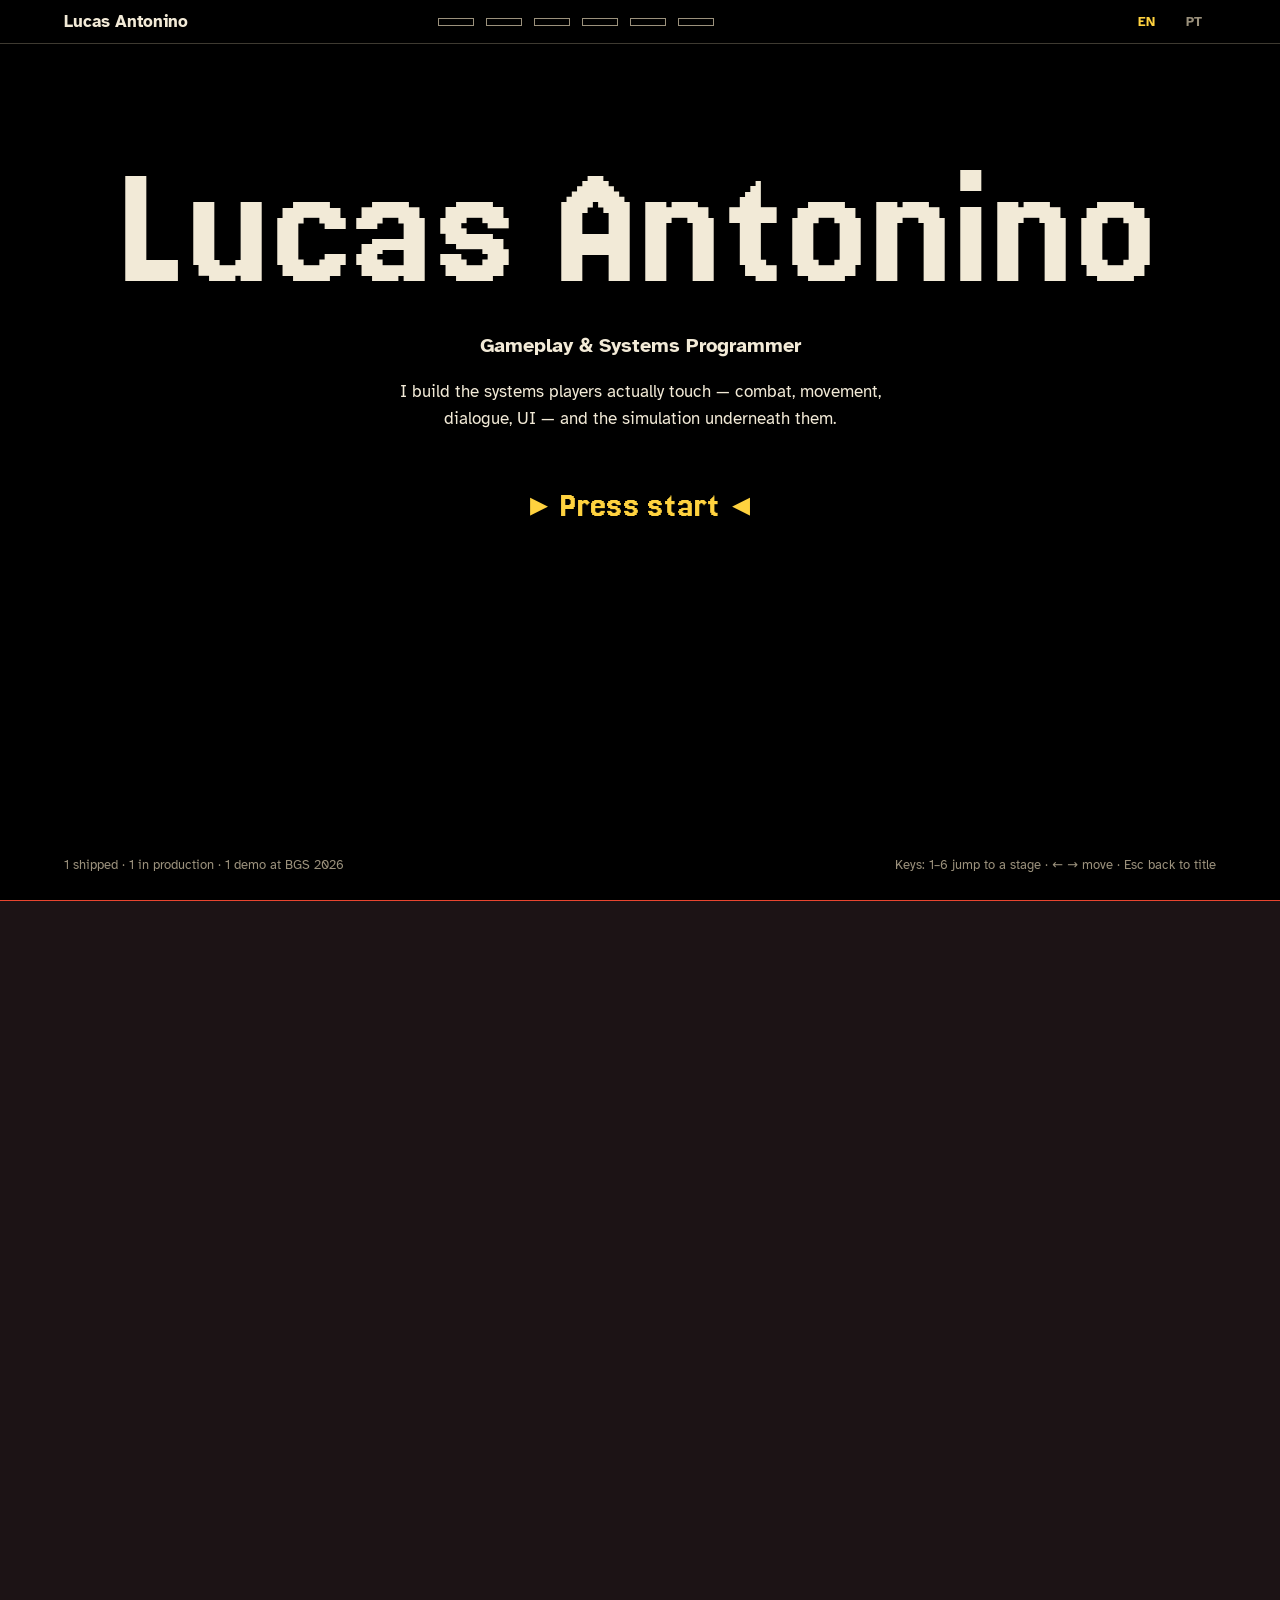
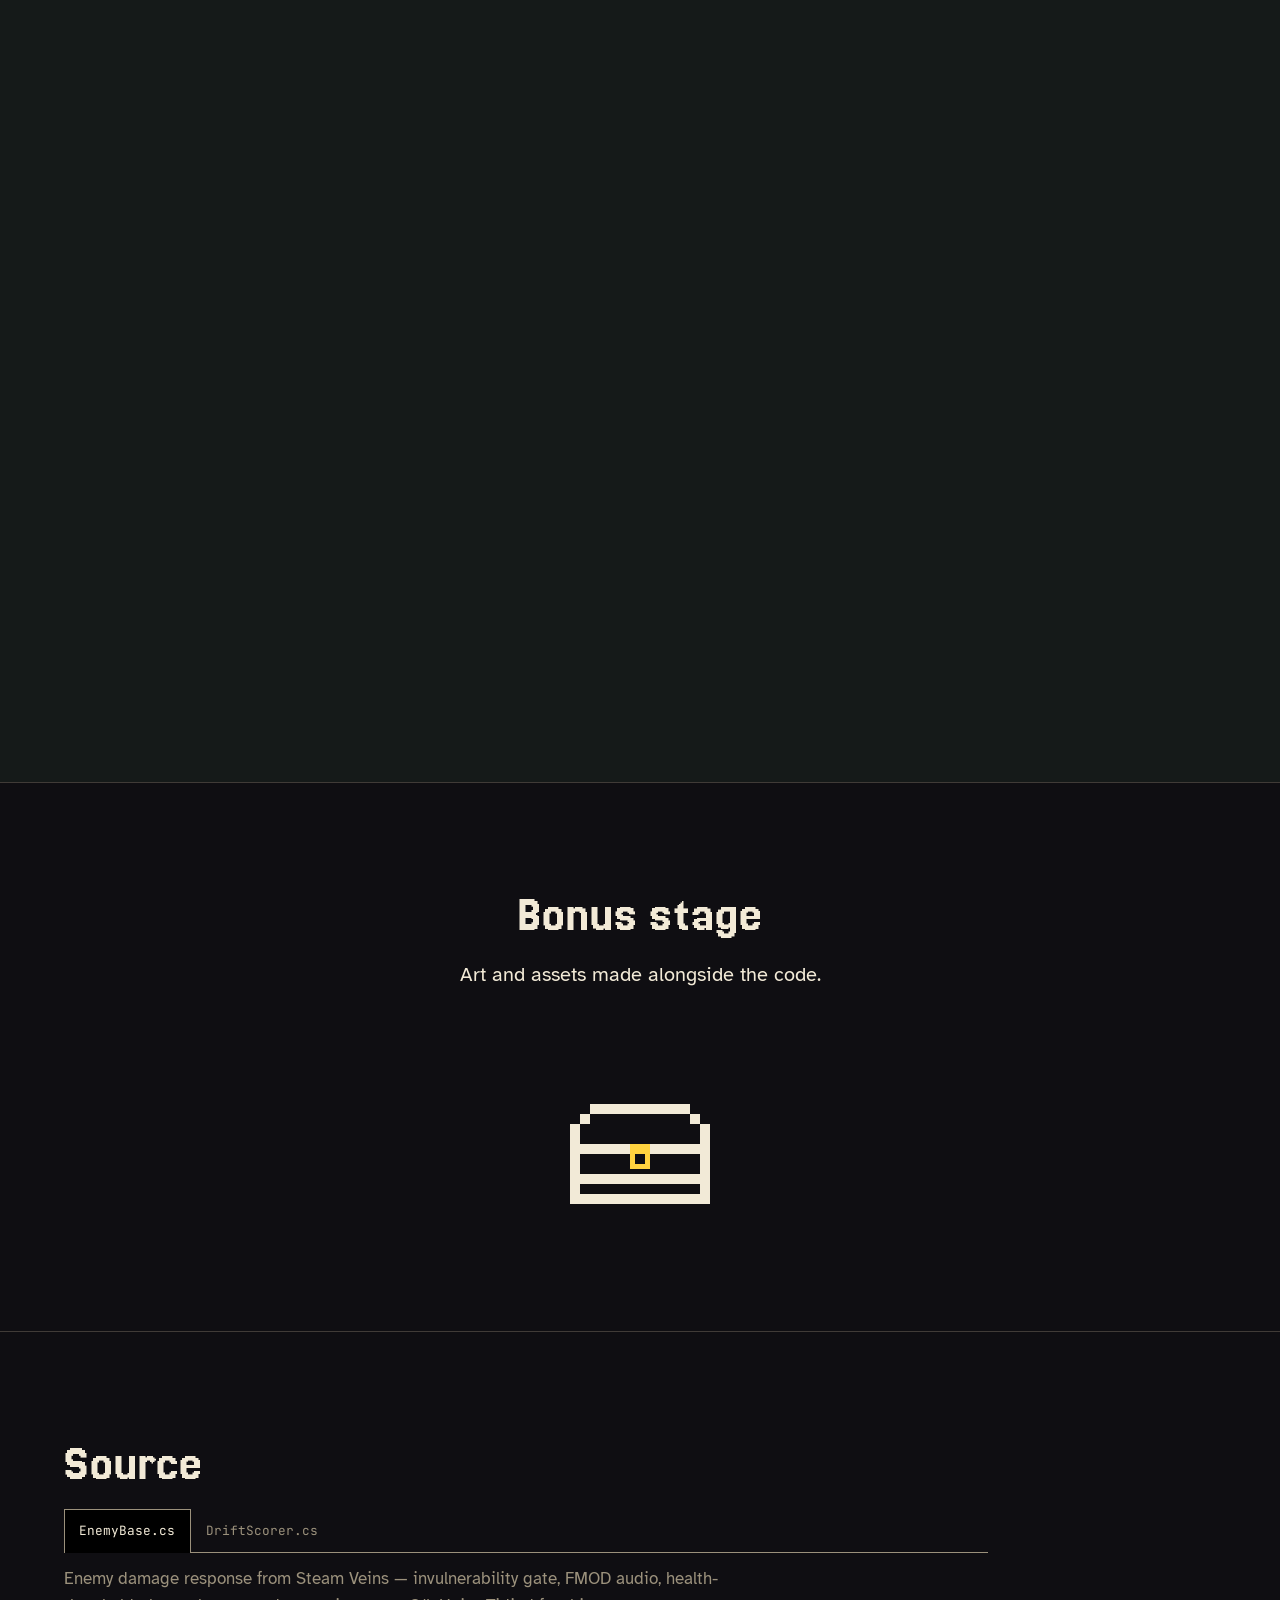
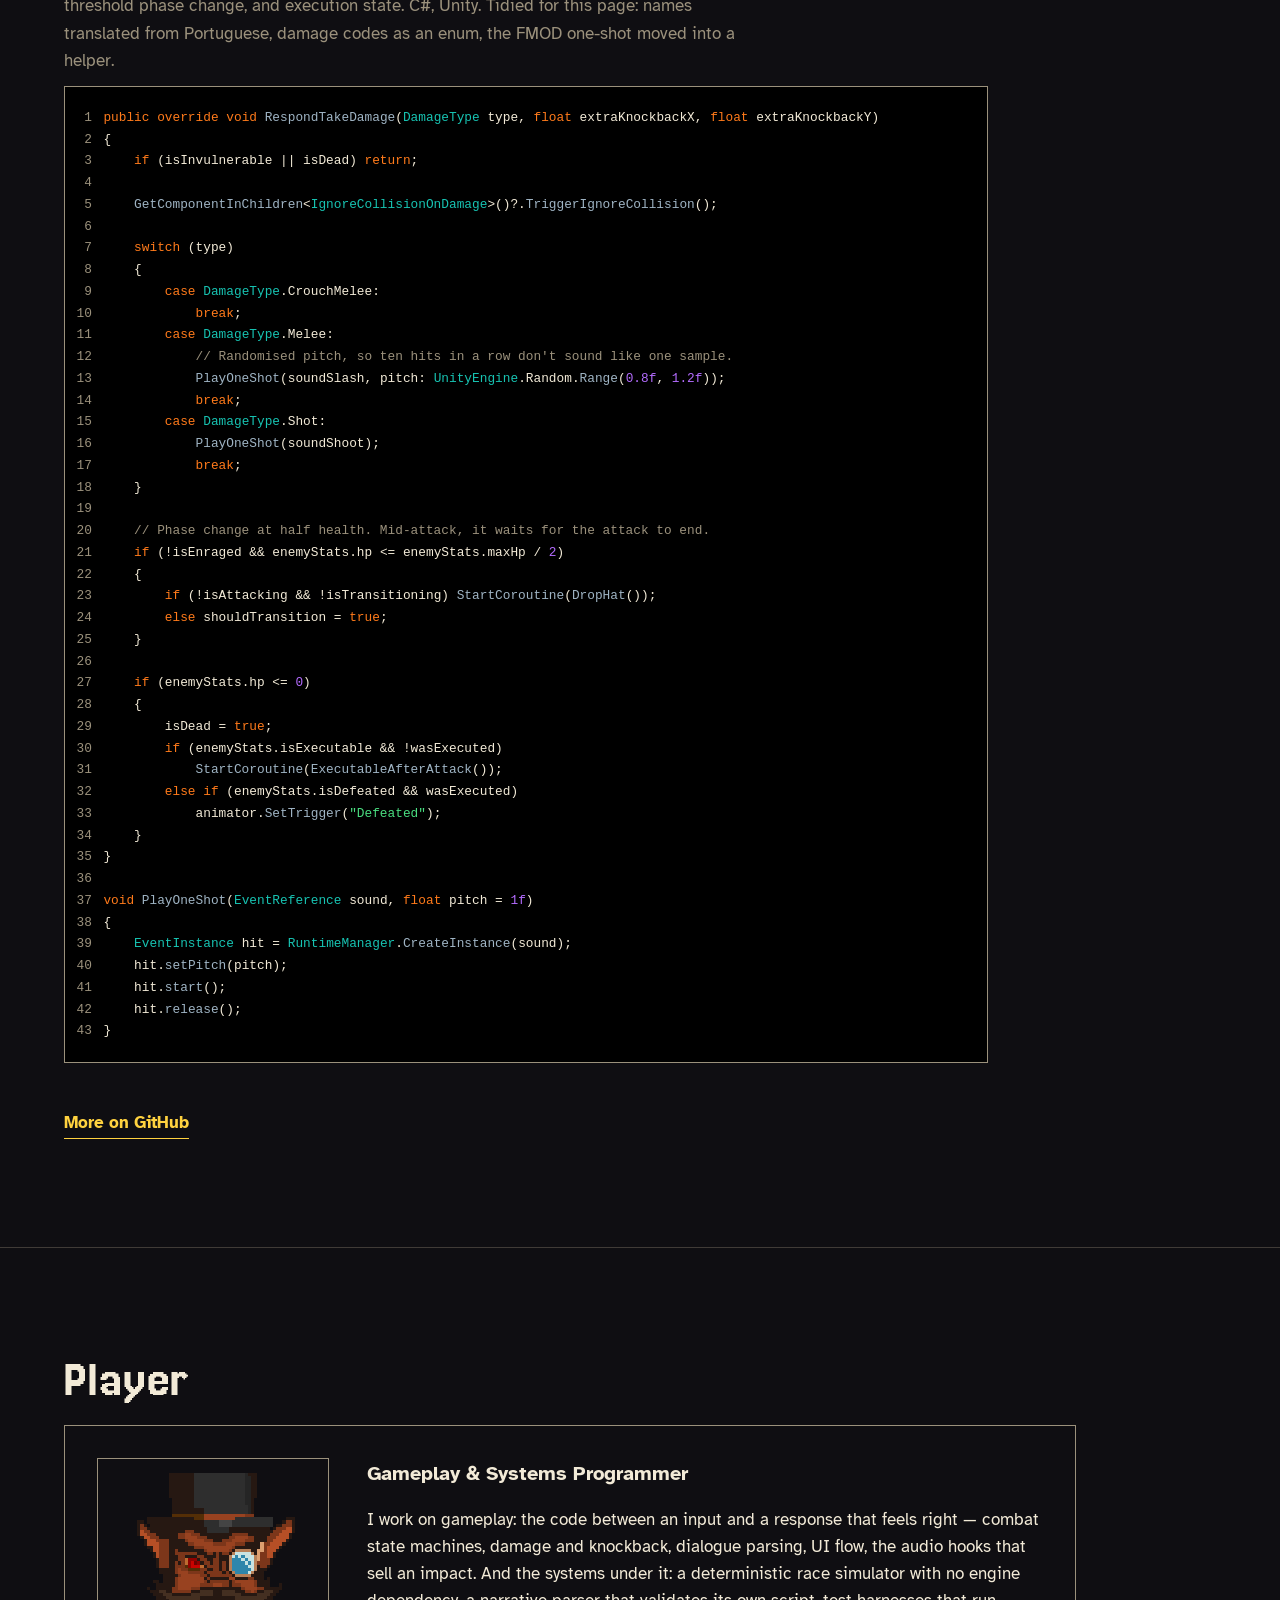
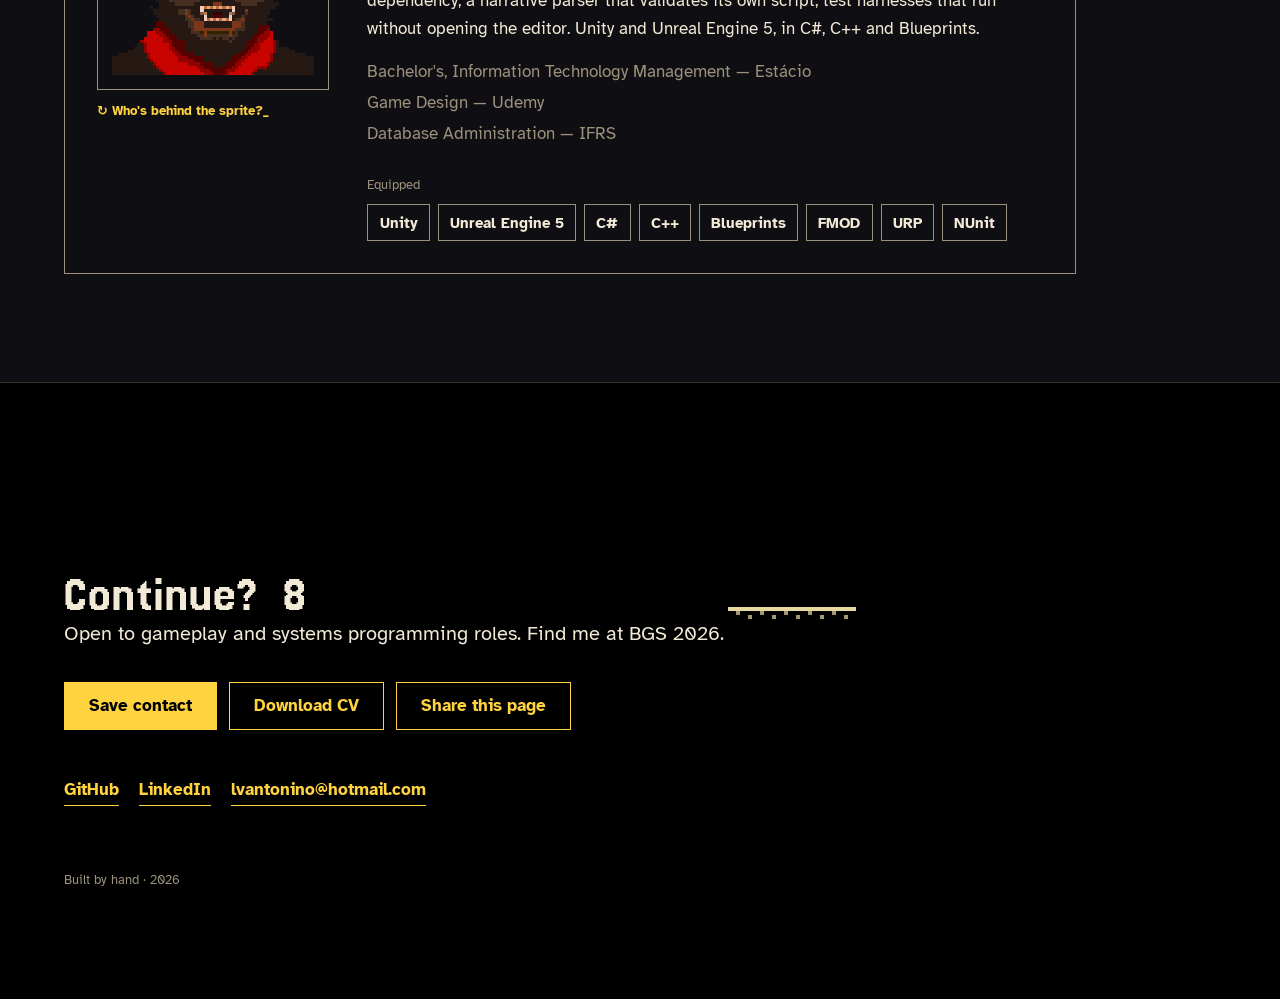
<file: index.html>
<!DOCTYPE html>
<html lang="en">
<head>
<meta charset="UTF-8">
<meta name="viewport" content="width=device-width, initial-scale=1">
<title>Lucas Antonino — Gameplay & Systems Programmer</title>
<meta name="description" content="Gameplay and systems programmer. Unity, Unreal Engine 5, C#, C++. One title shipped on Steam, one in production, and a digital copy I can send you at Brasil Game Show 2026.">
<meta property="og:type" content="website">
<meta property="og:title" content="Lucas Antonino — Gameplay & Systems Programmer">
<meta property="og:description" content="One title shipped on Steam, one in production, and a digital copy I can send you at Brasil Game Show 2026.">
<meta property="og:url" content="https://thequing.github.io/Portif-lio-Lucas-Antonino/">
<meta property="og:image" content="https://thequing.github.io/Portif-lio-Lucas-Antonino/media/og.png">
<meta property="og:image:width" content="1200">
<meta property="og:image:height" content="630">
<meta name="twitter:card" content="summary_large_image">
<meta name="theme-color" content="#000000">

<!-- Marks the document as script-capable before first paint, so the loader — an
     opaque full-screen overlay that only JavaScript can remove — is never shown
     to a visitor who would then be stuck behind it. Inline and synchronous on
     purpose: a deferred or external script would allow a flash of black. -->
<script>document.documentElement.classList.add('js');</script>
<!-- The loader's fail-safe. If anything in boot throws, or boot never finishes,
     the overlay still goes: a script error must cost an animation, never the
     page. The longest legitimate wait in js/main.js is 3.8 s. -->
<script>
  (function () {
    function drop() { var l = document.getElementById('loader'); if (l) l.remove(); }
    window.addEventListener('error', drop);
    window.addEventListener('unhandledrejection', drop);
    setTimeout(drop, 4500);
  })();
</script>

<!-- GoatCounter site code, e.g. https://lucasantonino.goatcounter.com/count.
     Empty means no analytics: js/analytics.js loads nothing and track() is a
     no-op. The booth QR code carries ?utm_source=bgs-qr, which GoatCounter
     reports as the referrer, so scans are counted apart from other visits. -->
<meta name="goatcounter" content="">

<link rel="icon" href="media/favicon.svg" type="image/svg+xml">

<link rel="preload" href="media/font/jersey-20-400.woff2" as="font" type="font/woff2" crossorigin>
<link rel="preload" href="media/font/atkinson-hyperlegible-400.woff2" as="font" type="font/woff2" crossorigin>
<link rel="stylesheet" href="css/base.css">
<link rel="stylesheet" href="css/layout.css">
<link rel="stylesheet" href="css/components.css">
</head>
<body>

<div id="loader" aria-hidden="true"><span class="loader-caret">_</span></div>

<header id="hud">
  <a class="hud-name" href="#title">Lucas Antonino</a>
  <nav class="hud-stages" aria-label="Stages">
    <a class="hud-seg" href="#stage-1" data-stage="1" aria-label="Stage 01, Steam Veins" style="--stage:#e8452f"><span></span></a>
    <a class="hud-seg" href="#stage-2" data-stage="2" aria-label="Stage 02, MidNight Memories" style="--stage:#9fb4c4"><span></span></a>
    <a class="hud-seg" href="#stage-3" data-stage="3" aria-label="Stage 03, Framed Drift" style="--stage:#b46cff"><span></span></a>
    <a class="hud-seg" href="#stage-4" data-stage="4" aria-label="Stage 04, Hell's Kitchen" style="--stage:#ff7a1a"><span></span></a>
    <a class="hud-seg" href="#stage-5" data-stage="5" aria-label="Stage 05, KuroNeko" style="--stage:#17c3b2"><span></span></a>
    <a class="hud-seg" href="#stage-6" data-stage="6" aria-label="Stage 06, Dino Girls" style="--stage:#4ade80"><span></span></a>
    <span class="hud-current" aria-live="polite"></span>
  </nav>
  <div class="lang" role="group" aria-label="Language">
    <button type="button" data-lang="en" aria-pressed="true">EN</button>
    <button type="button" data-lang="pt" aria-pressed="false">PT</button>
  </div>
</header>

<main>
  <section id="title" aria-label="Title screen">
    <video class="hero-bg"
      data-slug="steam-veins-title" data-hero
      poster="media/poster/steam-veins-title.webp"
      preload="none" muted loop playsinline aria-hidden="true">
      <source data-src="media/video/steam-veins-title-1280.mp4" type="video/mp4">
    </video>
    <div class="title-inner">
      <h1 class="logo">Lucas Antonino</h1>
      <p class="title-role" data-i18n="title.role">Gameplay & Systems Programmer</p>
      <p class="title-summary" data-i18n="title.summary">I build the systems players actually touch — combat, movement, dialogue, UI — and the simulation underneath them.</p>
      <a id="press-start" href="#stage-1" data-i18n="title.start">Press start</a>
    </div>
    <p class="tally" data-i18n="title.tally">1 shipped · 1 in production · 1 demo at BGS 2026</p>
    <p class="keys-hint" data-i18n="title.keys">Keys: 1–6 jump to a stage · ← → move · Esc back to title</p>
  </section>

  <section class="stage" id="stage-1" style="--stage:#e8452f" aria-labelledby="t-sv">
    <div class="stage-inner">
      <div class="clips">
        <figure class="shot">
          <video
            data-slug="steam-veins-combat"
            poster="media/poster/steam-veins-combat.webp"
            preload="none" muted loop playsinline
            aria-label="Steam Veins combat: the player fights enemies in a red-lit stone corridor">
            <source data-src="media/video/steam-veins-combat-1280.mp4" type="video/mp4">
          </video>
          <noscript><img src="media/poster/steam-veins-combat.webp" alt="Steam Veins combat"></noscript>
        </figure>
        <figure class="shot">
          <video
            data-slug="steam-veins-chapel"
            poster="media/poster/steam-veins-chapel.webp"
            preload="none" muted loop playsinline
            aria-label="Steam Veins exploration: the player moves through a chapel interior past an NPC">
            <source data-src="media/video/steam-veins-chapel-1280.mp4" type="video/mp4">
          </video>
          <noscript><img src="media/poster/steam-veins-chapel.webp" alt="Steam Veins chapel interior"></noscript>
        </figure>
      </div>
      <div class="copy">
        <p class="stamp">
          <span class="stamp-num"><span data-i18n="hud.stage">Stage</span> 01</span>
          <span class="stamp-state" data-state="cleared" data-i18n="stamp.cleared">Cleared</span>
          <span class="stamp-credit" data-i18n="sv.credit">Steam, Aug 2025, Kimu Studios</span>
        </p>
        <h2 id="t-sv" data-i18n="sv.title">Steam Veins</h2>
        <p class="lede" data-i18n="sv.lede">A 2D action roguelike from Kimu Studios, released on Steam in Early Access. I owned enemy combat: how enemies take damage, react, change phase and die.</p>
        <ul>
          <li data-i18n="sv.b1">Enemy damage response — invulnerability frames, knockback, collision handling</li>
          <li data-i18n="sv.b2">Phase transitions driven by health thresholds</li>
          <li data-i18n="sv.b3">FMOD event integration with randomised pitch on melee hits</li>
          <li data-i18n="sv.b4">Visual effects integration and performance passes</li>
        </ul>
        <p class="links">
          <a href="https://store.steampowered.com/app/3201780/Steam_Veins/" target="_blank" rel="noopener" data-i18n="nav.steam">Steam page</a>
          <a href="https://drive.google.com/file/d/1FfMGEfl98RtVbwcl-iNgrTfCKKT5UiSN/view?usp=sharing" target="_blank" rel="noopener" data-i18n="nav.demo">Demo</a>
        </p>
        <dl class="readouts">
          <div class="readout"><dt class="readout-label" data-i18n="ro.role">Role</dt><dd class="readout-value" data-i18n="ro.sv.role">Enemy combat</dd></div>
          <div class="readout"><dt class="readout-label" data-i18n="ro.audio">Audio</dt><dd class="readout-value" data-i18n="ro.sv.audio">FMOD</dd></div>
        </dl>
      </div>
    </div>
  </section>

  <section class="stage" id="stage-2" style="--stage:#9fb4c4" aria-labelledby="t-mm">
    <div class="stage-inner">
      <div class="clips">
        <figure class="shot">
          <video
            data-slug="midnight-street"
            poster="media/poster/midnight-street.webp"
            preload="none" muted loop playsinline
            aria-label="MidNight Memories: Investigation Mode turns a foggy PSX-style street greyscale and picks out a yellow barrier">
            <source data-src="media/video/midnight-street-1280.mp4" type="video/mp4">
          </video>
          <noscript><img src="media/poster/midnight-street.webp" alt="MidNight Memories street scene in Investigation Mode"></noscript>
        </figure>
        <figure class="shot">
          <video
            data-slug="midnight-boss"
            poster="media/poster/midnight-boss.webp"
            preload="none" muted loop playsinline
            aria-label="MidNight Memories: the Obsidian Wraith boss fight, pistol firing at shadow figures under a red health bar">
            <source data-src="media/video/midnight-boss-1280.mp4" type="video/mp4">
          </video>
          <noscript><img src="media/poster/midnight-boss.webp" alt="MidNight Memories boss fight against the Obsidian Wraith"></noscript>
        </figure>
      </div>
      <div class="copy">
        <p class="stamp">
          <span class="stamp-num"><span data-i18n="hud.stage">Stage</span> 02</span>
          <span class="stamp-state" data-state="playing" data-i18n="stamp.playing">Now playing</span>
          <span class="stamp-credit" data-i18n="mm.credit">BGS 2026 booth, two-person team, code lead</span>
        </p>
        <h2 id="t-mm" data-i18n="mm.title">MidNight Memories</h2>
        <p class="lede" data-i18n="mm.lede">A PSX-style first-person horror built in Unity. Chapter One is a 10–12 minute demo I designed and built for the Brasil Game Show booth: one route, one puzzle, one boss, and a story that is never explained out loud.</p>
        <ul>
          <li data-i18n="mm.b1">Investigation Mode: objects, clocks and the distant tower become readable only through the visor — and the clock puzzle is solved with it, at range</li>
          <li data-i18n="mm.b2">Fog-gated combat arenas, Nightmare AI that chases or waits, and the Obsidian Wraith boss with two attacks</li>
          <li data-i18n="mm.b3">Item log, ammo count, and a floor-plan map the player has to earn</li>
          <li data-i18n="mm.b4">Generated streets and facades; a demo flow that resets cleanly between booth players</li>
          <li data-i18n="mm.b5">Game-logic core covered by 103 unit tests</li>
        </ul>
        <p class="links">
          <a href="https://drive.google.com/drive/folders/1BYW8EsY5dRsjF65luDag1ndC3lO6xUBb?usp=drive_link" target="_blank" rel="noopener" data-i18n="nav.project">View project</a>
        </p>
        <dl class="readouts">
          <div class="readout"><dt class="readout-label" data-i18n="ro.tests">Tests</dt><dd class="readout-value">103</dd></div>
          <div class="readout"><dt class="readout-label" data-i18n="ro.demo">Demo</dt><dd class="readout-value" data-i18n="ro.mm.demo">10–12 min</dd></div>
          <div class="readout"><dt class="readout-label" data-i18n="ro.boss">Boss</dt><dd class="readout-value">1</dd></div>
        </dl>
      </div>
    </div>
  </section>

  <section class="stage" id="stage-3" style="--stage:#b46cff" aria-labelledby="t-fd">
    <div class="stage-inner">
      <div class="clips">
        <figure class="shot">
          <video
            data-slug="framed-drift"
            poster="media/poster/framed-drift.webp"
            preload="none" muted loop playsinline
            aria-label="Framed Drift: the garage screen over a running race, with part slots, tuning sliders and a rising drift score">
            <source data-src="media/video/framed-drift-1280.mp4" type="video/mp4">
          </video>
          <noscript><img src="media/poster/framed-drift.webp" alt="Framed Drift garage screen over a running race"></noscript>
        </figure>
      </div>
      <div class="copy">
        <p class="stamp">
          <span class="stamp-num"><span data-i18n="hud.stage">Stage</span> 03</span>
          <span class="stamp-state" data-state="progress" data-i18n="stamp.progress">In progress</span>
          <span class="stamp-credit" data-i18n="fd.credit">Solo, Unity 6</span>
        </p>
        <h2 id="t-fd" data-i18n="fd.title">Framed Drift</h2>
        <p class="lede" data-i18n="fd.lede">An idle drift RPG for PC. The player doesn't drive — they build the car, pick the track and the risk, and watch it run. Underneath is a race simulator that resolves the whole race at once, deterministic and independent of Unity.</p>
        <ul>
          <li data-i18n="fd.b1">Pure C# simulation assembly with no engine references — 10,000 races resolve in 0.06 s, and the tests run in dotnet without opening the editor</li>
          <li data-i18n="fd.b2">Offline progress uses the same scorer as live play: parity measured at 0.06 %</li>
          <li data-i18n="fd.b3">135 automated tests written as the GDD's exit criteria — win rates, cash curve, presence uplift, failure rate</li>
          <li data-i18n="fd.b4">All content as commented JSON: 11 tracks, 57 parts, 12 affixes, 5 rivals — each rival a readable, counterable build</li>
          <li data-i18n="fd.b5">Procedural track generator, validated 200 of 200</li>
        </ul>
        <dl class="readouts">
          <div class="readout"><dt class="readout-label" data-i18n="ro.tests">Tests</dt><dd class="readout-value">135</dd></div>
          <div class="readout"><dt class="readout-label" data-i18n="ro.races">Races</dt><dd class="readout-value" data-i18n="ro.fd.races">10,000 / 0.06 s</dd></div>
          <div class="readout"><dt class="readout-label" data-i18n="ro.parity">Parity</dt><dd class="readout-value" data-i18n="ro.fd.parity">0.06 %</dd></div>
        </dl>
      </div>
    </div>
  </section>

  <section class="stage" id="stage-4" style="--stage:#ff7a1a" aria-labelledby="t-hk">
    <div class="stage-inner">
      <div class="clips">
        <figure class="shot">
          <video
            data-slug="hells-kitchen"
            poster="media/poster/hells-kitchen.webp"
            preload="none" muted loop playsinline
            aria-label="Hell's Kitchen: a boss wave crossing a greybox room while towers fire and the map expands into the next room">
            <source data-src="media/video/hells-kitchen-1280.mp4" type="video/mp4">
          </video>
          <noscript><img src="media/poster/hells-kitchen.webp" alt="Hell's Kitchen tower defense room during a boss wave"></noscript>
        </figure>
      </div>
      <div class="copy">
        <p class="stamp">
          <span class="stamp-num"><span data-i18n="hud.stage">Stage</span> 04</span>
          <span class="stamp-state" data-state="progress" data-i18n="stamp.progress">In progress</span>
          <span class="stamp-credit" data-i18n="hk.credit">Independent team, Unity 6</span>
        </p>
        <h2 id="t-hk" data-i18n="hk.title">Hell's Kitchen</h2>
        <p class="lede" data-i18n="hk.lede">A tower defense where the map grows as you clear it: a 4×4 grid of rooms, each claimed and fortified, a boss every third room and one at the end. I write the gameplay systems on top of the team's design document.</p>
        <ul>
          <li data-i18n="hk.b1">Damage types — physical, magic, true, area — against per-enemy armour and resistance</li>
          <li data-i18n="hk.b2">Four-level towers: stats, then a speciality choice, then a chef special on a cooldown</li>
          <li data-i18n="hk.b3">Status effects that pierce, split and slow to a root; blocker squads that hold the path; flying enemies out of ground towers' reach</li>
          <li data-i18n="hk.b4">Ingredient drops into a typed pantry that funds upgrades</li>
          <li data-i18n="hk.b5">Batch-mode smoke harness that plays all 16 rooms headless and asserts the run</li>
        </ul>
        <dl class="readouts">
          <div class="readout"><dt class="readout-label" data-i18n="ro.rooms">Rooms</dt><dd class="readout-value">16</dd></div>
          <div class="readout"><dt class="readout-label" data-i18n="ro.dmg">Damage types</dt><dd class="readout-value">4</dd></div>
          <div class="readout"><dt class="readout-label" data-i18n="ro.tiers">Tower tiers</dt><dd class="readout-value">4</dd></div>
        </dl>
      </div>
    </div>
  </section>

  <section class="stage" id="stage-5" style="--stage:#17c3b2" aria-labelledby="t-kn">
    <div class="stage-inner">
      <div class="clips">
        <figure class="shot">
          <video
            data-slug="kuroneko"
            poster="media/poster/kuroneko.webp"
            preload="none" muted loop playsinline
            aria-label="KuroNeko: a visual novel scene where a dialogue menu opens and the chosen line changes the reply">
            <source data-src="media/video/kuroneko-1280.mp4" type="video/mp4">
          </video>
          <noscript><img src="media/poster/kuroneko.webp" alt="KuroNeko visual novel scene"></noscript>
        </figure>
      </div>
      <div class="copy">
        <p class="stamp">
          <span class="stamp-num"><span data-i18n="hud.stage">Stage</span> 05</span>
          <span class="stamp-state" data-state="cleared" data-i18n="stamp.cleared">Cleared</span>
          <span class="stamp-credit" data-i18n="kn.credit">Solo</span>
        </p>
        <h2 id="t-kn" data-i18n="kn.title">KuroNeko</h2>
        <p class="lede" data-i18n="kn.lede">A visual novel built solo in Unity, driven by a narrative parser I wrote: script in, branching scene out.</p>
        <ul>
          <li data-i18n="kn.b1">Ten-command script language — scenes, characters, audio, flags, conditionals, jumps, menus — with inline parameters anywhere in a line</li>
          <li data-i18n="kn.b2">A diagnostic pass validates the whole script at load: unknown commands, duplicate labels, dead jumps, empty menus</li>
          <li data-i18n="kn.b3">Parser has no Unity dependency; the engine layer handles scene, UI and save slots</li>
        </ul>
        <dl class="readouts">
          <div class="readout"><dt class="readout-label" data-i18n="ro.cmds">Commands</dt><dd class="readout-value">10</dd></div>
          <div class="readout"><dt class="readout-label" data-i18n="ro.deps">Engine deps</dt><dd class="readout-value">0</dd></div>
        </dl>
      </div>
    </div>
  </section>

  <section class="stage" id="stage-6" style="--stage:#4ade80" aria-labelledby="t-dg">
    <div class="stage-inner">
      <!-- No gameplay footage is public yet, so the slot holds the Steam capsule:
           key art, not a clip, and it does not autoplay or pretend to. -->
      <div class="clips">
        <figure class="shot shot-art">
          <img src="media/art/dino-girls-capsule.jpg" width="460" height="215" loading="lazy"
            alt="Dino Girls Steam capsule: a green-haired dinosaur girl holding an armful of eggs in front of a resort house">
        </figure>
      </div>
      <div class="copy">
        <p class="stamp">
          <span class="stamp-num"><span data-i18n="hud.stage">Stage</span> 06</span>
          <span class="stamp-state" data-state="soon" data-i18n="stamp.soon">Coming soon</span>
          <span class="stamp-credit" data-i18n="dg.credit">Kimu Studios, gameplay programmer</span>
        </p>
        <h2 id="t-dg" data-i18n="dg.title">Dino Girls</h2>
        <p class="lede" data-i18n="dg.lede">An idle resort-builder coming to Steam from Kimu Studios. I'm on the gameplay team: systems and mechanics, and the technical calls that come with them.</p>
        <ul>
          <li data-i18n="dg.b1">Gameplay systems and mechanics implementation</li>
          <li data-i18n="dg.b2">Technical and creative decision-making with the team</li>
        </ul>
        <p class="links">
          <a href="https://store.steampowered.com/app/3495120/Dino_Girls/" target="_blank" rel="noopener" data-i18n="nav.steam">Steam page</a>
        </p>
      </div>
    </div>
  </section>

  <section id="bonus" aria-labelledby="t-bonus">
    <h2 id="t-bonus" data-i18n="bonus.heading">Bonus stage</h2>
    <p class="lede" data-i18n="bonus.body">Art and assets made alongside the code.</p>
    <button id="chest" type="button" aria-expanded="false" aria-controls="loot">
      <span class="visually-hidden" data-i18n="bonus.open">Open the chest</span>
      <!-- 16×12 cell pixel chest on a 4px grid. Body and lid are outlined in
           phosphor and filled with cabinet; the latch is the only coin pixel,
           because it is the part you press. -->
      <svg viewBox="0 0 64 48" aria-hidden="true" shape-rendering="crispEdges">
        <g id="chest-body">
          <rect x="4" y="20" width="56" height="24" fill="var(--phosphor)"/>
          <rect x="8" y="24" width="48" height="16" fill="var(--cabinet)"/>
          <rect x="8" y="32" width="48" height="4" fill="var(--phosphor)"/>
        </g>
        <g id="chest-loot">
          <rect x="12" y="24" width="8" height="4" fill="var(--coin)"/>
          <rect x="24" y="24" width="12" height="4" fill="var(--coin)"/>
          <rect x="40" y="24" width="12" height="4" fill="var(--coin)"/>
        </g>
        <g id="chest-lid">
          <rect x="12" y="4" width="40" height="4" fill="var(--phosphor)"/>
          <rect x="8" y="8" width="48" height="4" fill="var(--phosphor)"/>
          <rect x="4" y="12" width="56" height="12" fill="var(--phosphor)"/>
          <rect x="12" y="8" width="40" height="4" fill="var(--cabinet)"/>
          <rect x="8" y="12" width="48" height="8" fill="var(--cabinet)"/>
        </g>
        <g id="chest-latch">
          <rect x="28" y="20" width="8" height="10" fill="var(--coin)"/>
          <rect x="30" y="24" width="4" height="4" fill="var(--cabinet)"/>
        </g>
      </svg>
    </button>
    <ul id="loot" hidden>
      <!-- src is set by js/chest.js when the chest opens, so the 1.1 MB of art is
           never fetched on a phone that only wanted the contact card. Without JS
           the noscript copies show the gallery open. -->
      <li><button type="button" class="tile"><img data-src="Imagens/ShrineWithSnow.png" alt="Painted shrine background under falling snow"><noscript><img src="Imagens/ShrineWithSnow.png" alt=""></noscript></button></li>
      <li><button type="button" class="tile"><img data-src="Imagens/Scene1_Street.png" alt="Street scene background, first variant"><noscript><img src="Imagens/Scene1_Street.png" alt=""></noscript></button></li>
      <li><button type="button" class="tile"><img data-src="Imagens/Scene2_Street.png" alt="Street scene background, second variant"><noscript><img src="Imagens/Scene2_Street.png" alt=""></noscript></button></li>
      <!-- Estátua2.0.png is percent-encoded: an unencoded accented character
           resolves locally on Windows but 404s on GitHub Pages. -->
      <li><button type="button" class="tile"><img data-src="Imagens/Est%C3%A1tua2.0.png" alt="Statue asset rendered against a dark ground"><noscript><img src="Imagens/Est%C3%A1tua2.0.png" alt=""></noscript></button></li>
      <li><button type="button" class="tile"><img data-src="Imagens/Kunai_Explosion-Sheet.gif" alt="Kunai explosion sprite sheet animation"><noscript><img src="Imagens/Kunai_Explosion-Sheet.gif" alt=""></noscript></button></li>
      <li><button type="button" class="tile"><img data-src="Imagens/DracularaWave-Sheet.gif" alt="Character wave animation sprite sheet"><noscript><img src="Imagens/DracularaWave-Sheet.gif" alt=""></noscript></button></li>
    </ul>
    <dialog id="lightbox">
      <img alt="">
      <div class="lightbox-bar">
        <button type="button" class="prev" data-i18n="lightbox.prev">Previous</button>
        <span class="lightbox-count" aria-live="polite"></span>
        <button type="button" class="next" data-i18n="lightbox.next">Next</button>
        <button type="button" class="close" data-i18n="lightbox.close">Close</button>
      </div>
    </dialog>
  </section>

  <section id="source" aria-labelledby="t-source">
    <h2 id="t-source" data-i18n="source.heading">Source</h2>
    <!-- One viewer, two files. The tab strip is built for scripts; without JS
         both panels show stacked, each under its own filename. -->
    <div class="viewer">
      <div class="viewer-tabs" role="tablist" aria-label="Files">
        <button type="button" role="tab" id="tab-enemy" aria-controls="panel-enemy" aria-selected="true">EnemyBase.cs</button>
        <button type="button" role="tab" id="tab-drift" aria-controls="panel-drift" aria-selected="false" tabindex="-1">DriftScorer.cs</button>
      </div>
      <div class="viewer-panel is-active" id="panel-enemy" role="tabpanel" aria-labelledby="tab-enemy">
        <p class="viewer-tab">EnemyBase.cs</p>
        <p class="viewer-caption" data-i18n="source.caption">Enemy damage response from Steam Veins — invulnerability gate, FMOD audio, health-threshold phase change, and execution state. C#, Unity. Tidied for this page: names translated from Portuguese, damage codes as an enum, the FMOD one-shot moved into a helper.</p>
        <pre class="code"><code>
<span class="line">public override void RespondTakeDamage(DamageType type, float extraKnockbackX, float extraKnockbackY)</span>
<span class="line">{</span>
<span class="line">    if (isInvulnerable || isDead) return;</span>
<span class="line">&nbsp;</span>
<span class="line">    GetComponentInChildren&lt;IgnoreCollisionOnDamage&gt;()?.TriggerIgnoreCollision();</span>
<span class="line">&nbsp;</span>
<span class="line">    switch (type)</span>
<span class="line">    {</span>
<span class="line">        case DamageType.CrouchMelee:</span>
<span class="line">            break;</span>
<span class="line">        case DamageType.Melee:</span>
<span class="line">            // Randomised pitch, so ten hits in a row don't sound like one sample.</span>
<span class="line">            PlayOneShot(soundSlash, pitch: UnityEngine.Random.Range(0.8f, 1.2f));</span>
<span class="line">            break;</span>
<span class="line">        case DamageType.Shot:</span>
<span class="line">            PlayOneShot(soundShoot);</span>
<span class="line">            break;</span>
<span class="line">    }</span>
<span class="line">&nbsp;</span>
<span class="line">    // Phase change at half health. Mid-attack, it waits for the attack to end.</span>
<span class="line">    if (!isEnraged &amp;&amp; enemyStats.hp &lt;= enemyStats.maxHp / 2)</span>
<span class="line">    {</span>
<span class="line">        if (!isAttacking &amp;&amp; !isTransitioning) StartCoroutine(DropHat());</span>
<span class="line">        else shouldTransition = true;</span>
<span class="line">    }</span>
<span class="line">&nbsp;</span>
<span class="line">    if (enemyStats.hp &lt;= 0)</span>
<span class="line">    {</span>
<span class="line">        isDead = true;</span>
<span class="line">        if (enemyStats.isExecutable &amp;&amp; !wasExecuted)</span>
<span class="line">            StartCoroutine(ExecutableAfterAttack());</span>
<span class="line">        else if (enemyStats.isDefeated &amp;&amp; wasExecuted)</span>
<span class="line">            animator.SetTrigger("Defeated");</span>
<span class="line">    }</span>
<span class="line">}</span>
<span class="line">&nbsp;</span>
<span class="line">void PlayOneShot(EventReference sound, float pitch = 1f)</span>
<span class="line">{</span>
<span class="line">    EventInstance hit = RuntimeManager.CreateInstance(sound);</span>
<span class="line">    hit.setPitch(pitch);</span>
<span class="line">    hit.start();</span>
<span class="line">    hit.release();</span>
<span class="line">}</span>
</code></pre>
      </div>
      <div class="viewer-panel" id="panel-drift" role="tabpanel" aria-labelledby="tab-drift">
        <p class="viewer-tab">DriftScorer.cs</p>
        <p class="viewer-caption" data-i18n="source.caption2">Drift scoring from Framed Drift — the same scorer runs the live race and the offline one, so offline parity is structural rather than tested. Pure C#, no UnityEngine.</p>
        <pre class="code"><code>
<span class="line">// Reduces a timeline to a Drift Score. Deliberately separate from the</span>
<span class="line">// simulator: called on the untouched timeline it yields the offline result.</span>
<span class="line">// Consumes no RNG, so scoring twice gives the same number.</span>
<span class="line">public long Score(SegmentOutcome[] timeline, in Context ctx)</span>
<span class="line">{</span>
<span class="line">    if (timeline == null) return 0L;</span>
<span class="line">&nbsp;</span>
<span class="line">    // Accumulate in double, floor once: a 12-million endgame summed in float</span>
<span class="line">    // drops whole units on the last segment, and the same replay would score</span>
<span class="line">    // differently depending on summation order.</span>
<span class="line">    double sum = 0.0;</span>
<span class="line">    for (int i = 0; i &lt; timeline.Length; i++)</span>
<span class="line">        sum += SegmentScore(in timeline[i], in ctx);</span>
<span class="line">&nbsp;</span>
<span class="line">    double total = sum * ctx.TotalMultiplier;</span>
<span class="line">    return total &lt;= 0.0 ? 0L : (long)Math.Floor(total);</span>
<span class="line">}</span>
<span class="line">&nbsp;</span>
<span class="line">// Offline: the timeline as the simulator left it, no promotions.</span>
<span class="line">public long ScoreWithoutPromotions(RaceResult result, in Context ctx)</span>
<span class="line">{</span>
<span class="line">    if (result?.Timeline == null) return 0L;</span>
<span class="line">&nbsp;</span>
<span class="line">    double sum = 0.0;</span>
<span class="line">    for (int i = 0; i &lt; result.Timeline.Length; i++)</span>
<span class="line">    {</span>
<span class="line">        SegmentOutcome o = result.Timeline[i];</span>
<span class="line">        o.QualityFinal = o.Quality;</span>
<span class="line">        sum += SegmentScore(in o, in ctx);</span>
<span class="line">    }</span>
<span class="line">&nbsp;</span>
<span class="line">    double total = sum * ctx.TotalMultiplier;</span>
<span class="line">    return total &lt;= 0.0 ? 0L : (long)Math.Floor(total);</span>
<span class="line">}</span>
<span class="line">&nbsp;</span>
<span class="line">// uplift = (all promotions - none) / none. The balance suite measures this</span>
<span class="line">// over 1,000 races and requires 0.20-0.30; it currently lands at 0.245.</span>
<span class="line">public double MeasureUplift(RaceResult result, in Context ctx)</span>
<span class="line">{</span>
<span class="line">    long without = ScoreWithoutPromotions(result, in ctx);</span>
<span class="line">    if (without &lt;= 0L) return 0.0;</span>
<span class="line">    long with = ScoreWithAllPromotions(result, in ctx);</span>
<span class="line">    return (with - without) / (double)without;</span>
<span class="line">}</span>
</code></pre>
      </div>
    </div>
    <p class="links">
      <a href="https://github.com/Thequing" target="_blank" rel="noopener" data-i18n="source.link">More on GitHub</a>
    </p>
  </section>

  <section id="player" aria-labelledby="t-player">
    <h2 id="t-player" data-i18n="player.heading">Player</h2>
    <div class="profile">
      <!-- The sprite is the avatar; the photograph is what pressing it pays out.
           Only the 1.6 KB sprite ships with the page — js/portrait.js promotes the
           43 KB face from data-src on the first press, the same deal the chest makes
           with the bonus-stage art. Both faces are alt="" because the button itself
           carries the accessible name. -->
      <div class="portrait-slot">
        <button class="portrait" type="button" aria-pressed="false"
                aria-label="Pixel portrait of Lucas — press to see the real one"
                data-i18n-label="player.portrait">
          <span class="portrait-frame">
            <img class="portrait-face is-pixel" src="media/me/pixel-me.png"
                 width="64" height="64" alt="" decoding="async">
            <img class="portrait-face is-real" data-src="media/me/real-me-512.webp"
                 width="512" height="512" alt="" decoding="async">
          </span>
        </button>
        <p class="portrait-hint" aria-hidden="true"><span class="hint-front" data-i18n="player.flip">Who's behind the sprite?</span><span class="hint-back" data-i18n="player.flipback">Back to the sprite</span><span class="caret">_</span></p>
      </div>
      <div class="profile-text">
        <p class="profile-class" data-i18n="player.class">Gameplay & Systems Programmer</p>
        <p class="profile-body" data-i18n="player.body">I work on gameplay: the code between an input and a response that feels right — combat state machines, damage and knockback, dialogue parsing, UI flow, the audio hooks that sell an impact. And the systems under it: a deterministic race simulator with no engine dependency, a narrative parser that validates its own script, test harnesses that run without opening the editor. Unity and Unreal Engine 5, in C#, C++ and Blueprints.</p>
        <ul class="profile-edu">
          <li data-i18n="player.degree">Bachelor's, Information Technology Management — Estácio</li>
          <li data-i18n="player.gamedesign">Game Design — Udemy</li>
          <li data-i18n="player.database">Database Administration — IFRS</li>
        </ul>
        <p class="equipped-label" data-i18n="player.equipped">Equipped</p>
        <p class="equipped">
          <span>Unity</span><span>Unreal Engine 5</span><span>C#</span><span>C++</span>
          <span>Blueprints</span><span>FMOD</span><span>URP</span><span>NUnit</span>
        </p>
      </div>
    </div>
  </section>

  <section id="continue" aria-labelledby="t-continue">
    <div class="continue-head">
      <h2 id="t-continue"><span data-i18n="continue.heading">Continue?</span> <span class="countdown" aria-hidden="true"></span></h2>
      <!-- KuroNeko peeks over a wall, blinks, pops up and waves. Source is
           media/sprite/kuroneko-wave.aseprite; js/sprite.js plays the exported
           sheet by its tags ("intro" once, then "wave" on a loop) and frame
           durations, so re-exporting from Aseprite is all an edit needs. -->
      <button type="button" class="waver" data-track="wave">
        <span class="sprite" data-sheet="media/sprite/kuroneko-wave.json" aria-hidden="true"></span>
        <span class="visually-hidden" data-i18n="waver.label">Wave back</span>
        <span class="waver-say" aria-live="polite"></span>
      </button>
    </div>
    <p class="cleared-tally" hidden></p>
    <p class="lede" data-i18n="continue.body">Open to gameplay and systems programming roles. Find me at BGS 2026.</p>
    <p class="game-over" data-i18n="continue.over" hidden>Game over — but the contact card still works.</p>
    <div class="btn-row">
      <!-- One tap on a phone adds the card to Contacts. This is the action a
           booth visitor who scanned the QR code is most likely to want. -->
      <a class="btn btn-solid" href="media/lucas-antonino.vcf" download="Lucas Antonino.vcf" data-track="save-contact" data-i18n="continue.vcard">Save contact</a>
      <a class="btn" href="Lucas_Antonino_CV.pdf" download="Lucas Antonino CV.pdf" data-track="download-cv" data-i18n="continue.cv">Download CV</a>
      <!-- Shown by js/continue.js only where sharing or copying is possible. -->
      <button type="button" class="btn share" data-track="share" data-i18n="continue.share" hidden>Share this page</button>
    </div>
    <p class="links">
      <a href="https://github.com/Thequing" target="_blank" rel="noopener">GitHub</a>
      <a href="https://www.linkedin.com/in/lucas-antonino-7401b7201/" target="_blank" rel="noopener">LinkedIn</a>
      <a href="mailto:lvantonino@hotmail.com">lvantonino@hotmail.com</a>
    </p>
    <footer data-i18n="continue.footer">Built by hand · 2026</footer>
  </section>
</main>

<!-- The cabinet. One panel; whichever stage interaction is open mounts into it.
     Opened with show(), not showModal(): it never blocks the page, never traps
     focus, and closes itself when its stage scrolls away. See js/arcade.js. -->
<dialog id="cabinet" hidden>
  <div class="cabinet-panel" tabindex="-1">
    <header class="cabinet-head">
      <h2 class="cabinet-title"></h2>
      <button class="cabinet-close" type="button" aria-label="Close" data-i18n-label="arcade.close">✕</button>
    </header>
    <div class="cabinet-mount"></div>
  </div>
</dialog>

<!-- GSAP 3.15.0, self-hosted: the expo hall's mobile signal is poor, and a
     second origin costs a DNS lookup and a TLS handshake before the first byte. -->
<script src="js/vendor/gsap.min.js" defer></script>
<script src="js/vendor/ScrollTrigger.min.js" defer></script>
<script type="module" src="js/main.js"></script>
</body>
</html>
</file>
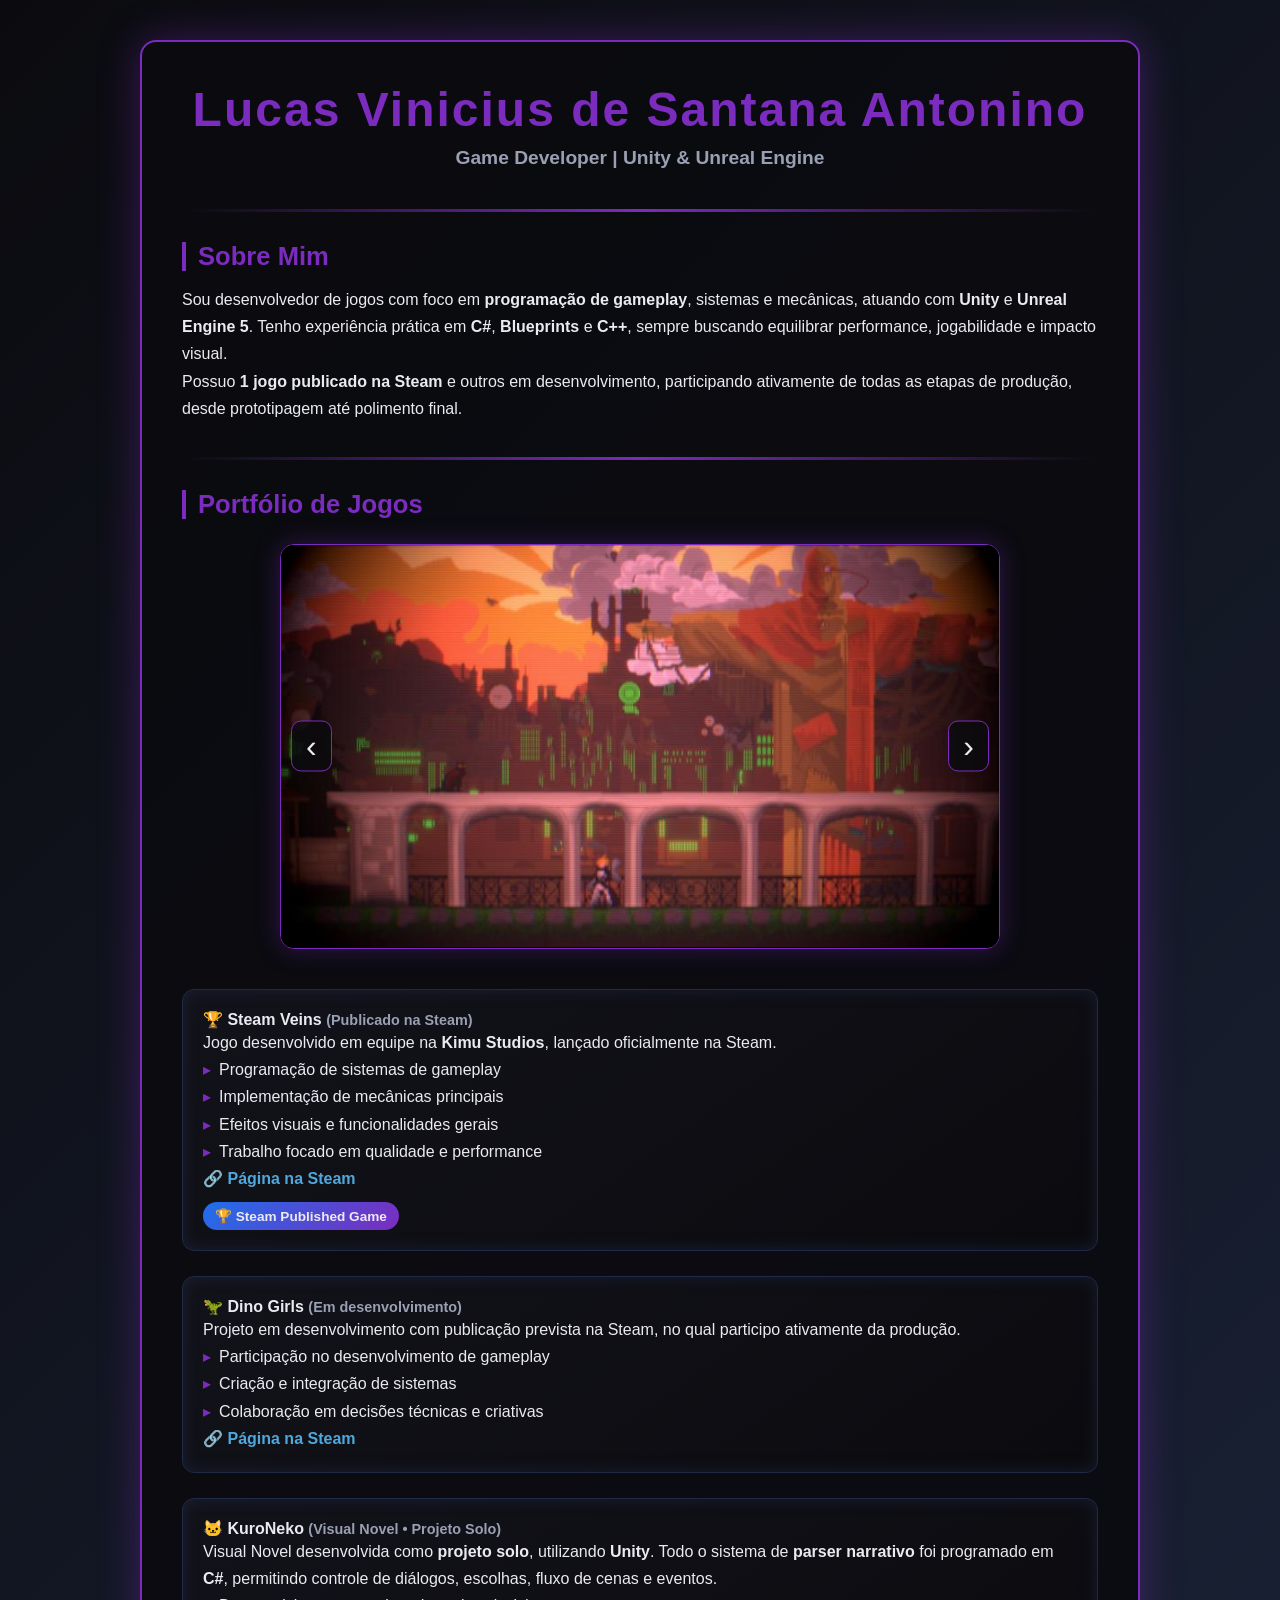
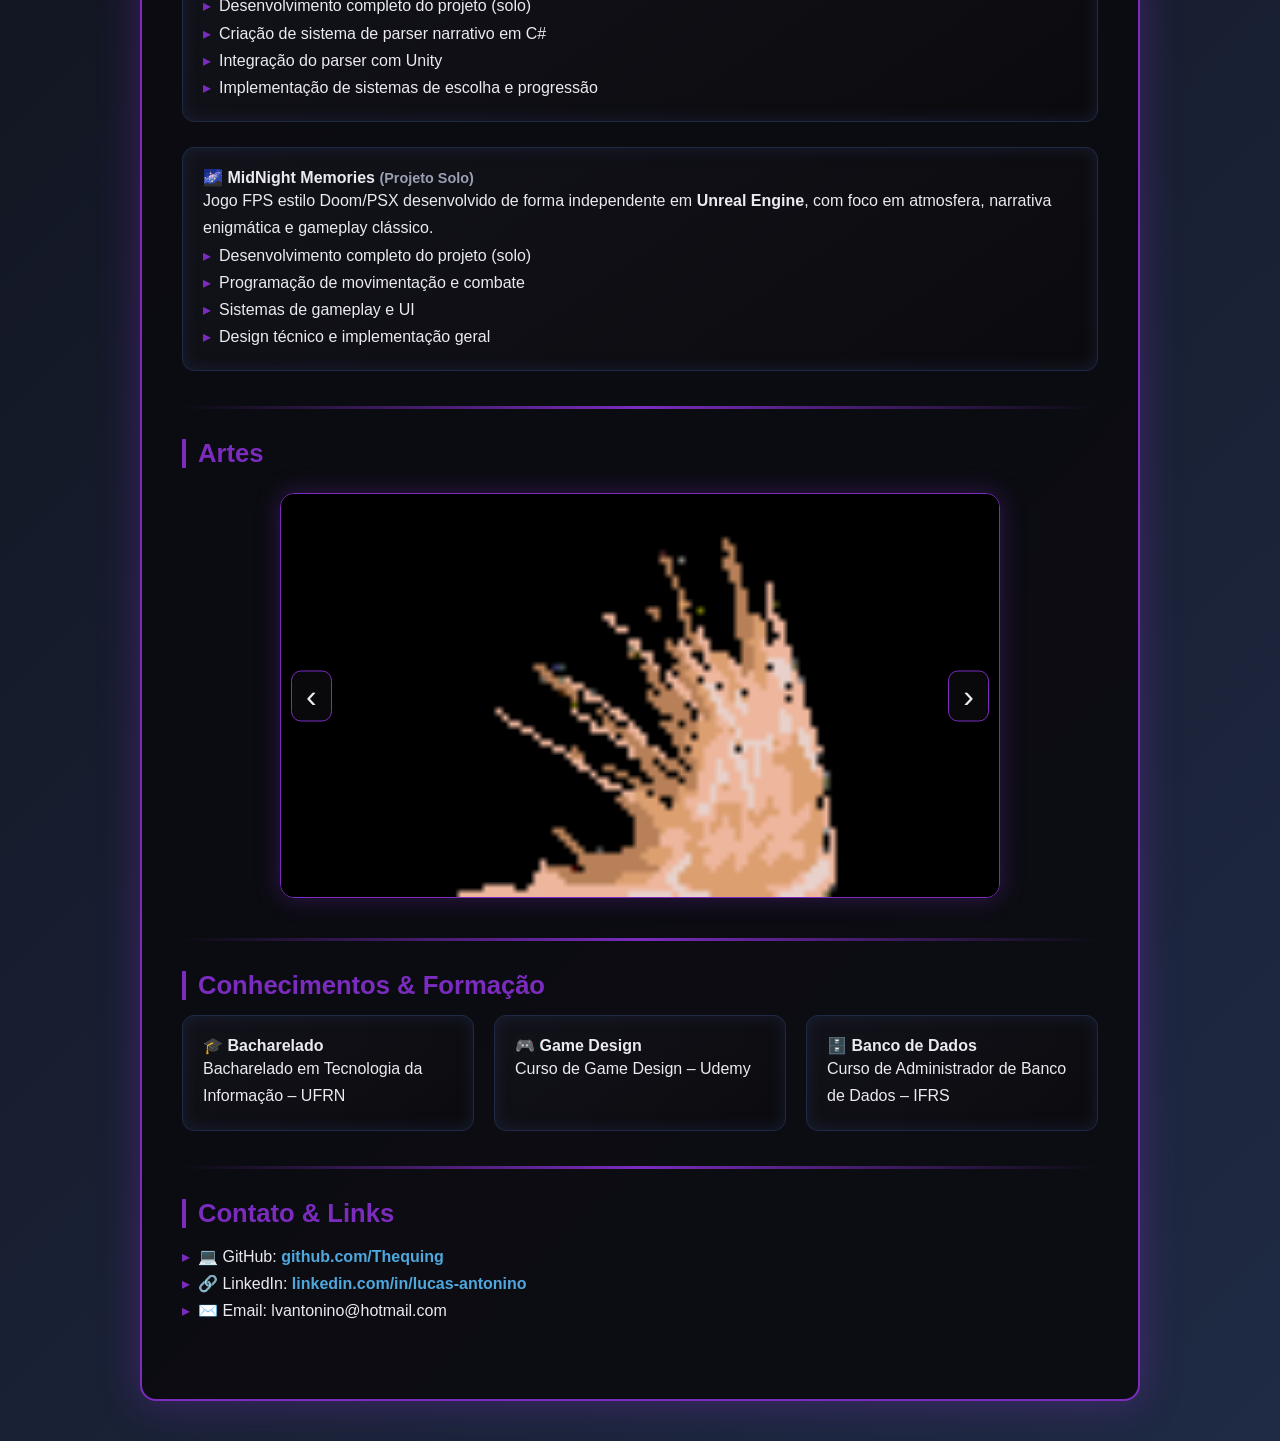
<file: Lucas_Antonino_Portifólio.html>
<!DOCTYPE html>
<html lang="pt-BR">
<head>
  <meta charset="UTF-8">
  <title>Lucas Vinicius de Santana Antonino | Game Developer</title>
  <style>
    :root {
      --black: #0b0b0f;
      --purple: #7b2cbf;
      --blue-dark: #1f2a44;
      --text: #eaeaf0;
      --gray: #9aa0b3;
    }

    * {
      margin: 0;
      padding: 0;
      box-sizing: border-box;
      font-family: 'Segoe UI', Tahoma, sans-serif;
    }

    body {
      background: linear-gradient(135deg, var(--black), var(--blue-dark));
      color: var(--text);
      padding: 40px;
    }

    .container {
      max-width: 1000px;
      margin: auto;
      background: rgba(11, 11, 15, 0.9);
      border: 2px solid var(--purple);
      border-radius: 16px;
      padding: 40px;
      box-shadow: 0 0 40px rgba(123, 44, 191, 0.4);
    }

    header {
      text-align: center;
      margin-bottom: 40px;
    }

    header h1 {
      font-size: 3rem;
      color: var(--purple);
      letter-spacing: 2px;
    }

    header h2 {
      font-size: 1.2rem;
      color: var(--gray);
      margin-top: 10px;
    }

    .line {
      height: 3px;
      width: 100%;
      background: linear-gradient(90deg, transparent, var(--purple), transparent);
      margin: 30px 0;
    }

    section {
      margin-bottom: 35px;
    }

    section h3 {
      font-size: 1.6rem;
      color: var(--purple);
      margin-bottom: 15px;
      border-left: 4px solid var(--purple);
      padding-left: 12px;
    }

    p, li {
      color: var(--text);
      line-height: 1.7;
      font-size: 1rem;
    }

    ul {
      list-style: none;
    }

    ul li::before {
      content: "▸";
      color: var(--purple);
      margin-right: 8px;
    }

    .grid {
      display: grid;
      grid-template-columns: repeat(auto-fit, minmax(250px, 1fr));
      gap: 20px;
    }

    .card {
      background: linear-gradient(145deg, #12121a, #0b0b0f);
      border: 1px solid var(--blue-dark);
      border-radius: 12px;
      padding: 20px;
      box-shadow: inset 0 0 15px rgba(31, 42, 68, 0.6);
    }

    a {
      color: #4ea8de;
      text-decoration: none;
      font-weight: bold;
    }

    a:hover {
      text-shadow: 0 0 10px #4ea8de;
    }

    footer {
      text-align: center;
      margin-top: 40px;
      font-size: 0.9rem;
      color: var(--gray);
    }
  
    /* === Carousel === */
.carousel {
  position: relative;
  overflow: hidden;
  border-radius: 14px;
  margin: 25px auto 40px;
  border: 1px solid var(--purple);
  box-shadow: 0 0 25px rgba(123,44,191,0.35);
  max-width: 720px;      /* largura reduzida */
  aspect-ratio: 16 / 9;  /* proporção correta */
}

.carousel-track {
  display: flex;
  height: 100%;
  transition: transform 0.45s ease;
}

.carousel img {
  width: 100%;
  height: 100%;
  flex-shrink: 0;
  object-fit: contain; /* evita corte da imagem */
  background: #000;
}

.carousel-btn {
  position: absolute;
  top: 50%;
  transform: translateY(-50%);
  background: rgba(11,11,15,0.85);
  border: 1px solid var(--purple);
  color: var(--text);
  font-size: 2rem;
  padding: 6px 14px;
  cursor: pointer;
  z-index: 10;
  border-radius: 10px;
}

.carousel-btn:hover {
  box-shadow: 0 0 15px rgba(123,44,191,0.8);
}

.carousel-btn.prev { left: 10px; }
.carousel-btn.next { right: 10px; }

  </style>
</head>
<body>
  <div class="container">
    <header>
      <h1>Lucas Vinicius de Santana Antonino</h1>
      <h2>Game Developer | Unity & Unreal Engine</h2>
    </header>

    <div class="line"></div>

    <section>
      <h3>Sobre Mim</h3>
      <p>
        Sou desenvolvedor de jogos com foco em <strong>programação de gameplay</strong>, sistemas e mecânicas,
        atuando com <strong>Unity</strong> e <strong>Unreal Engine 5</strong>. Tenho experiência prática em
        <strong>C#</strong>, <strong>Blueprints</strong> e <strong>C++</strong>, sempre buscando equilibrar
        performance, jogabilidade e impacto visual.
      </p>
      <p>
        Possuo <strong>1 jogo publicado na Steam</strong> e outros em desenvolvimento, participando ativamente
        de todas as etapas de produção, desde prototipagem até polimento final.
      </p>
    </section>

    <div class="line"></div>

    <section>
      <h3>Portfólio de Jogos</h3>

      <div class="carousel">
        <button class="carousel-btn prev">‹</button>
        <div class="carousel-track">
          <img src="Imagens/1753233757734.jpg" alt="Pixel Art Scene">
          <img src="Imagens/image.png" alt="Gameplay System Code">
          <img src="Imagens/image (1).png" alt="Unreal Engine Scene">
          <img src="Imagens/KuroNekoGif.gif" alt="KuroNeko Visual Novel">
          <img src="Imagens/Screenshot_1.png" alt="KuroNeko Dialogue UI">
        </div>
        <button class="carousel-btn next">›</button>
      </div>

      <div class="card" style="margin-bottom:25px;">
        <h4>🏆 Steam Veins <span style="font-size:0.9rem; color:var(--gray);">(Publicado na Steam)</span></h4>
        <p>
          Jogo desenvolvido em equipe na <strong>Kimu Studios</strong>, lançado oficialmente na Steam.
        </p>
        <ul>
          <li>Programação de sistemas de gameplay</li>
          <li>Implementação de mecânicas principais</li>
          <li>Efeitos visuais e funcionalidades gerais</li>
          <li>Trabalho focado em qualidade e performance</li>
        </ul>
        <p>
          🔗 <a href="https://store.steampowered.com/app/3201780/Steam_Veins/" target="_blank">Página na Steam</a>
        </p>
        <span style="display:inline-block; margin-top:10px; background:linear-gradient(135deg,#1f6feb,#7b2cbf); padding:6px 12px; border-radius:999px; font-size:0.85rem; font-weight:bold;">🏆 Steam Published Game</span>
      </div>

      <div class="card" style="margin-bottom:25px;">
        <h4>🦖 Dino Girls <span style="font-size:0.9rem; color:var(--gray);">(Em desenvolvimento)</span></h4>
        <p>
          Projeto em desenvolvimento com publicação prevista na Steam, no qual participo ativamente da produção.
        </p>
        <ul>
          <li>Participação no desenvolvimento de gameplay</li>
          <li>Criação e integração de sistemas</li>
          <li>Colaboração em decisões técnicas e criativas</li>
        </ul>
        <p>
          🔗 <a href="https://store.steampowered.com/app/3495120/Dino_Girls/" target="_blank">Página na Steam</a>
        </p>
      </div>

      <div class="card" style="margin-bottom:25px;">
        <h4>🐱 KuroNeko <span style="font-size:0.9rem; color:var(--gray);">(Visual Novel • Projeto Solo)</span></h4>
        <p>
          Visual Novel desenvolvida como <strong>projeto solo</strong>, utilizando <strong>Unity</strong>.
          Todo o sistema de <strong>parser narrativo</strong> foi programado em <strong>C#</strong>, permitindo
          controle de diálogos, escolhas, fluxo de cenas e eventos.
        </p>
        <ul>
          <li>Desenvolvimento completo do projeto (solo)</li>
          <li>Criação de sistema de parser narrativo em C#</li>
          <li>Integração do parser com Unity</li>
          <li>Implementação de sistemas de escolha e progressão</li>
        </ul>
      </div>

      <div class="card">
        <h4>🌌 MidNight Memories <span style="font-size:0.9rem; color:var(--gray);">(Projeto Solo)</span></h4>
        <p>
          Jogo FPS estilo Doom/PSX desenvolvido de forma independente em <strong>Unreal Engine</strong>,
          com foco em atmosfera, narrativa enigmática e gameplay clássico.
        </p>
        <ul>
          <li>Desenvolvimento completo do projeto (solo)</li>
          <li>Programação de movimentação e combate</li>
          <li>Sistemas de gameplay e UI</li>
          <li>Design técnico e implementação geral</li>
        </ul>
      </div>
    </section>

    <div class="line"></div>

    <section>
      <h3>Artes</h3>

      <div class="carousel">
        <button class="carousel-btn prev">‹</button>
        <div class="carousel-track">
          <img src="Imagens/DracularaWave-Sheet.gif" alt="Wave">
          <img src="Imagens/Kunai_Explosion-Sheet.gif" alt="Kunai">
          <img src="Imagens/Estátua2.0.png" alt="Estátua2">
          <img src="Imagens/Scene1_Street.png" alt="Scene1">
          <img src="Imagens/Scene2_Street.png" alt="Scene2">
          <img src="Imagens/ShrineWithSnow.png" alt="Shrine">
          <img src="Imagens/Sprite-0001.png" alt="LucasSteamVeins">
        </div>
        <button class="carousel-btn next">›</button>
      </div>
    </section>

    <div class="line"></div>

    <section>
      <h3>Conhecimentos & Formação</h3>
      <div class="grid">
        <div class="card">
          <h4>🎓 Bacharelado</h4>
          <p>Bacharelado em Tecnologia da Informação – UFRN</p>
        </div>
        <div class="card">
          <h4>🎮 Game Design</h4>
          <p>Curso de Game Design – Udemy</p>
        </div>
        <div class="card">
          <h4>🗄️ Banco de Dados</h4>
          <p>Curso de Administrador de Banco de Dados – IFRS</p>
        </div>
      </div>
    </section>

    <div class="line"></div>

    <section>
      <h3>Contato & Links</h3>
      <ul>
        <li>💻 GitHub: <a href="https://github.com/Thequing" target="_blank">github.com/Thequing</a></li>
        <li>🔗 LinkedIn: <a href="https://www.linkedin.com/in/lucas-antonino-7401b7201/" target="_blank">linkedin.com/in/lucas-antonino</a></li>
        <li>✉️ Email: lvantonino@hotmail.com</li>
      </ul>
    </section>

    
  </div>
  <script>
    document.querySelectorAll('.carousel').forEach(carousel => {
      const track = carousel.querySelector('.carousel-track');
      const slides = track.children;
      let index = 0;

      const update = () => {
        track.style.transform = `translateX(-${index * 100}%)`;
      };

      carousel.querySelector('.next').addEventListener('click', () => {
        index = (index + 1) % slides.length;
        update();
      });

      carousel.querySelector('.prev').addEventListener('click', () => {
        index = (index - 1 + slides.length) % slides.length;
        update();
      });
    });
  </script>
</body>
</html>
</file>
<file: css/base.css>
@font-face {
  font-family: 'Jersey 20';
  src: url('../media/font/jersey-20-400.woff2') format('woff2');
  font-weight: 400; font-display: swap;
}
@font-face {
  font-family: 'Atkinson Hyperlegible';
  src: url('../media/font/atkinson-hyperlegible-400.woff2') format('woff2');
  font-weight: 400; font-display: swap;
}
@font-face {
  font-family: 'Atkinson Hyperlegible';
  src: url('../media/font/atkinson-hyperlegible-700.woff2') format('woff2');
  font-weight: 700; font-display: swap;
}
@font-face {
  font-family: 'JetBrains Mono';
  src: url('../media/font/jetbrains-mono-400.woff2') format('woff2');
  font-weight: 400; font-display: swap;
}

:root {
  /* The screen is off (#000) only on the title and continue screens; the
     rest of the cabinet is a warm dark, deliberately not blue-tinted. */
  --cabinet: #0f0e12;
  --screen-off: #000000;
  --phosphor: #f2ead7;
  --dim: #9b917c;
  /* Coin is the one colour that means "you can press this". Nothing that is
     not interactive may use it. */
  --coin: #ffd23f;
  /* Each stage overrides this inline; the default keeps stray uses neutral. */
  --stage: var(--dim);

  --display: 'Jersey 20', 'Atkinson Hyperlegible', system-ui, sans-serif;
  --text: 'Atkinson Hyperlegible', system-ui, sans-serif;
  --code: 'JetBrains Mono', ui-monospace, monospace;

  --logo: clamp(4rem, 14vw, 12rem);
  --stage-title: clamp(2.6rem, 6vw, 5.5rem);
  --head: clamp(2.2rem, 4vw, 3.5rem);
  --numeral: 2.5rem;
  --small: 0.8125rem;

  --gutter: clamp(1rem, 5vw, 5rem);
  --hud: 44px;
}

*, *::before, *::after { box-sizing: border-box; }
* { margin: 0; padding: 0; }

html { scroll-behavior: smooth; scroll-padding-top: var(--hud); }
@media (prefers-reduced-motion: reduce) {
  html { scroll-behavior: auto; }
}

body {
  background: var(--cabinet);
  color: var(--phosphor);
  font-family: var(--text);
  font-size: 1.0625rem;
  line-height: 1.6;
  -webkit-font-smoothing: antialiased;
  overflow-x: hidden;
}

/* Jersey 20 is a bitmap-derived face: one weight, no tracking, and never small. */
h1, h2, .display {
  font-family: var(--display);
  font-weight: 400;
  line-height: 0.95;
  letter-spacing: 0;
}
h1 { font-size: var(--logo); }
h2 { font-size: var(--head); }
.stage h2 { font-size: var(--stage-title); }

p, li { max-width: 62ch; }
strong { font-weight: 700; }

a { color: inherit; text-decoration: none; }
button { font: inherit; color: inherit; background: none; border: 0; cursor: pointer; }

:focus-visible {
  outline: 2px solid var(--coin);
  outline-offset: 3px;
}
/* Headings take focus when js/nav.js jumps to a section, so keyboard users
   continue from there. They are not controls, so they get no coin ring. */
:is(h1, h2)[tabindex='-1']:focus { outline: none; }

img, video { max-width: 100%; display: block; }

.visually-hidden {
  position: absolute; width: 1px; height: 1px;
  overflow: hidden; clip-path: inset(50%); white-space: nowrap;
}
</file>
<file: css/layout.css>
/* ---------- HUD ---------- */
#hud {
  position: fixed; inset: 0 0 auto 0; z-index: 60;
  height: var(--hud);
  display: grid; grid-template-columns: 1fr auto 1fr; align-items: center;
  padding-inline: var(--gutter);
  background: var(--screen-off);
  border-bottom: 1px solid color-mix(in oklab, var(--dim) 40%, transparent);
}
.hud-name { font-weight: 700; justify-self: start; white-space: nowrap; }
.hud-stages { display: flex; align-items: center; gap: 0.25rem; }
.hud-current {
  margin-left: 0.75rem; white-space: nowrap;
  font-size: var(--small); color: var(--dim);
  min-width: 14ch;
}
#hud .lang { justify-self: end; }

@media (max-width: 1023px) {
  #hud { grid-template-columns: 1fr auto; padding-inline: 1rem; }
  .hud-name, .hud-current { display: none; }
  .hud-stages { gap: 2px; }
}

/* ---------- Title screen ---------- */
#title {
  position: relative; isolation: isolate;
  min-height: 100svh;
  display: grid; align-content: start; justify-items: center;
  padding: max(calc(var(--hud) + 4rem), 16svh) var(--gutter) 6rem;
  background: var(--screen-off);
  text-align: center;
}
.hero-bg {
  position: absolute; inset: 0; z-index: -2;
  width: 100%; height: 100%; object-fit: cover;
}
/* The title screen is bright and busy; the logo fails contrast unscrimmed. */
#title::after {
  content: ''; position: absolute; inset: 0; z-index: -1;
  background: linear-gradient(180deg, rgba(0,0,0,0.35) 0%, rgba(0,0,0,0.6) 35%, rgba(0,0,0,0.93) 65%, rgba(0,0,0,0.97) 100%);
}
.title-inner { display: grid; justify-items: center; gap: 1rem; }
.title-inner > * { max-width: 46ch; }
.title-inner h1 { max-width: none; }
.title-role { font-weight: 700; font-size: 1.25rem; }
.title-summary { color: var(--phosphor); }
#press-start { margin-top: 2rem; }
.tally {
  position: absolute; left: var(--gutter); bottom: 1.5rem;
  font-size: var(--small); color: var(--dim);
}

/* ---------- Stages ---------- */
.stage {
  padding: clamp(2rem, 5vh, 4rem) var(--gutter);
  background: color-mix(in oklab, var(--stage) 7%, var(--cabinet));
  border-top: 1px solid var(--stage);
}
.stage-inner {
  min-height: calc(100svh - var(--hud));
  display: grid; align-items: center;
  gap: clamp(2rem, 5vw, 5rem);
}
.clips { display: grid; gap: 0.75rem; }
.copy > * + * { margin-top: 1rem; }
.copy h2 { margin-top: 0.5rem; }
.copy h2 + .lede { margin-top: 1.25rem; }
.copy .readouts { margin-top: 1.75rem; }

@media (min-width: 1024px) {
  .stage-inner { grid-template-columns: 1.1fr 1fr; }
  /* Alternate the clip side so six panels do not read as one repeated card.
     #title is the first <section>, so stage 1 is the even one and keeps the
     clip on the left; every odd one flips. */
  .stage:nth-of-type(odd) .clips { order: 2; }
  /* Two stacked clips must fit a 900px-tall viewport while pinned. */
  .clips .shot video, .clips .shot img { max-height: 38vh; object-fit: cover; }
  /* Key art is shown whole: cropping a capsule cuts the logo. */
  .clips .shot-art img { max-height: none; }
}

/* ---------- Bonus, source, player, continue ---------- */
#bonus, #source, #player, #continue {
  padding: clamp(5rem, 12vh, 9rem) var(--gutter);
}
#bonus, #source, #player, #continue { border-top: 1px solid color-mix(in oklab, var(--dim) 35%, transparent); }
#bonus h2 + .lede, #source h2 + .viewer, #player h2 + .profile, #continue h2 + .lede {
  margin-top: 1.25rem;
}

#bonus { text-align: center; }
#bonus .lede { margin-inline: auto; }
/* Room above for the lid: opened, it stands a chest-height tall and used to
   cover the line of copy above it. */
#chest { margin: 6.5rem auto 0; }
@media (max-width: 1023px) { #chest { margin-top: 5rem; } }
#loot[hidden] { display: none; }
#loot {
  list-style: none;
  margin-top: 2.5rem;
  display: grid; gap: 0.75rem;
  grid-template-columns: repeat(auto-fit, minmax(160px, 1fr));
}

.viewer { max-width: 84ch; }
.viewer + .viewer { margin-top: 3rem; }
.viewer-caption { margin-top: 0.75rem; color: var(--dim); }
.viewer .code { margin-top: 0.75rem; }
#source .links { margin-top: 2rem; }

/* Portrait beside the text on desktop, stacked above it on phones. The text
   column keeps roughly the 72ch it had before the portrait moved in. */
.profile {
  max-width: 92ch;
  padding: clamp(1.25rem, 3vw, 2rem);
  border: 1px solid var(--dim);
  display: grid;
  grid-template-columns: auto minmax(0, 1fr);
  gap: clamp(1.25rem, 3vw, 2.5rem);
  align-items: start;
}
@media (max-width: 1023px) {
  .profile { grid-template-columns: minmax(0, 1fr); justify-items: start; }
}
.profile-text > * + * { margin-top: 1rem; }
.profile-class { font-weight: 700; font-size: 1.25rem; }
.profile-edu { color: var(--dim); }
.profile-edu { list-style: none; }
.profile-edu li + li { margin-top: 0.25rem; }
.equipped-label { margin-top: 1.75rem; font-size: var(--small); color: var(--dim); }
.equipped { display: flex; flex-wrap: wrap; gap: 0.5rem; margin-top: 0.5rem; max-width: none; }

#continue { background: var(--screen-off); }
#continue .btn-row { margin-top: 2rem; }
#continue .links { margin-top: 2rem; }
#continue footer { margin-top: 4rem; font-size: var(--small); color: var(--dim); }
</file>
<file: css/components.css>
/* ---------- Loader: a black frame and a blinking caret, then a hard cut ---------- */
#loader { display: none; }
.js #loader {
  position: fixed; inset: 0; z-index: 200;
  background: var(--screen-off);
  display: grid; place-items: center;
}
.loader-caret {
  font-family: var(--display); font-size: 4rem; color: var(--phosphor);
  animation: blink 1s steps(1) infinite;
}
@keyframes blink { 50% { opacity: 0.15; } }

/* ---------- HUD pieces ---------- */
/* The language toggle cannot function without JS, so it ships hidden and
   initI18n() sets an inline display:flex once binding succeeds. */
.lang { display: none; gap: 0.25rem; }
.lang button {
  min-width: 44px; min-height: 44px;
  font-weight: 700; font-size: var(--small); color: var(--dim);
  transition: color 0.2s;
}
.lang button[aria-pressed='true'] { color: var(--coin); }
.lang button:hover { color: var(--phosphor); }

/* Each segment is a 44px hit area around an 8px bar. */
.hud-seg { display: grid; place-items: center; width: 44px; height: 44px; }
.hud-seg span {
  display: block; width: 36px; height: 8px;
  border: 1px solid var(--dim);
  transition: background 0.3s, border-color 0.3s;
}
.hud-seg.is-reached span { background: var(--stage); border-color: var(--stage); }
.hud-seg.is-current span { outline: 1px solid var(--phosphor); outline-offset: 2px; }
.hud-seg:hover span { border-color: var(--coin); }
/* Phones: six segments plus EN/PT must fit 320px. At 44px each they pushed the
   PT button off the right edge, and a fixed bar never shows up as overflow. */
@media (max-width: 1023px) {
  .hud-seg { width: clamp(28px, 9vw, 44px); }
  .hud-seg span { width: calc(100% - 6px); }
  .lang button { min-width: 40px; }
}

/* ---------- Title screen ---------- */
#press-start {
  display: inline-flex; align-items: center; gap: 0.75rem;
  min-height: 48px; padding: 0.25rem 1.25rem;
  font-family: var(--display); font-size: 2.25rem; line-height: 1;
  color: var(--coin);
  /* A selection plate, as a menu cursor would draw: it also keeps the prompt
     legible over whatever the attract-mode video is showing underneath. */
  background: rgba(0, 0, 0, 0.8);
  animation: blink-start 1s steps(1) infinite;
}
@keyframes blink-start { 50% { color: color-mix(in oklab, var(--coin) 40%, transparent); } }
#press-start::before { content: '\25B8'; }
#press-start::after  { content: '\25C2'; }
#press-start:hover, #press-start:focus-visible { animation: none; }

/* ---------- Stage anatomy ---------- */
.stamp {
  display: flex; flex-wrap: wrap; align-items: center; gap: 0.75rem;
  max-width: none;
}
.stamp-num { font-family: var(--display); font-size: 1.75rem; line-height: 1; color: var(--stage); }
.stamp-state {
  font-weight: 700; font-size: var(--small); line-height: 1;
  padding: 0.4rem 0.6rem; border: 1px solid currentColor;
}
.stamp-state[data-state='cleared']  { color: var(--stage); }
/* The stage you can actually play at the booth gets the interactive colour. */
.stamp-state[data-state='playing']  { color: var(--coin); }
.stamp-state[data-state='progress'],
.stamp-state[data-state='soon']     { color: var(--dim); }
.stamp-credit { font-size: var(--small); color: var(--dim); }

/* Below 1024px the long credits wrap onto their own line on their own, but the
   short ones ("Solo", "Solo, Unity 6") still fit beside the badge — so stages 3
   and 5 read differently from the rest. Break every credit at that width so the
   six stamps line up. Desktop keeps them all on one line. */
@media (max-width: 1023px) {
  .stamp-credit { flex-basis: 100%; }
}

.lede { font-size: clamp(1.1rem, 1.6vw, 1.3rem); line-height: 1.5; color: var(--phosphor); }

.copy ul { list-style: none; }
.copy li + li { margin-top: 0.5rem; }
.copy li { padding-left: 1.25rem; position: relative; color: var(--dim); font-size: 1rem; line-height: 1.5; }
.copy li::before {
  content: ''; position: absolute; left: 0; top: 0.65em;
  width: 6px; height: 6px; background: var(--stage);
}

.links { display: flex; flex-wrap: wrap; gap: 1.25rem; max-width: none; }
.links a {
  font-weight: 700; color: var(--coin);
  padding-bottom: 0.1rem; border-bottom: 1px solid currentColor;
  min-height: 44px; display: inline-flex; align-items: flex-end;
}
.links a:hover { color: var(--phosphor); }

.readouts { display: flex; flex-wrap: wrap; gap: 1.5rem 2.5rem; }
.readout { display: flex; flex-direction: column-reverse; }
.readout-value {
  font-family: var(--display); font-size: var(--numeral); line-height: 1;
  color: var(--stage);
}
.readout-label { font-size: var(--small); color: var(--dim); margin-top: 0.15rem; }

.shot { position: relative; overflow: hidden; border: 1px solid color-mix(in oklab, var(--stage) 50%, transparent); }
/* The clips are all 1280x720, and reserving that ratio up front matters more
   than it looks: a <video> whose source has not loaded falls back to a 300x150
   intrinsic box, so on a dead network — the BGS hall — every stage resized as
   you reached it and the page crept under your thumb. */
.shot video, .shot img { width: 100%; height: auto; aspect-ratio: 16 / 9; }

/* Shown only when autoplay was refused (iOS Low Power Mode, Data Saver). Without
   it the clip is a still poster that looks like a broken image; with it, one tap
   plays. The whole figure is the hit target, so the badge itself needs no size. */
.shot .play { display: none; }
.shot[role='button'] { cursor: pointer; }
.shot[data-blocked] .play, .shot[data-paused] .play {
  display: grid; place-items: center;
  position: absolute; inset: 0; pointer-events: none;
}
.shot[data-blocked] .play span {
  width: 3.5rem; height: 3.5rem;
  display: grid; place-items: center;
  background: rgba(0, 0, 0, 0.7); border: 2px solid var(--coin);
  color: var(--coin); font-size: 1.1rem; padding-left: 0.2rem;
}

/* ---------- Buttons and chips ---------- */
.btn {
  display: inline-flex; align-items: center; justify-content: center;
  min-height: 48px; padding: 0 1.5rem;
  border: 1px solid var(--coin); color: var(--coin); font-weight: 700;
  transition: background 0.2s, color 0.2s;
}
.btn:hover { background: var(--coin); color: var(--screen-off); }
.btn-solid { background: var(--coin); color: var(--screen-off); }
.btn-solid:hover { background: var(--phosphor); border-color: var(--phosphor); }
.btn-row { display: flex; flex-wrap: wrap; gap: 0.75rem; }

.equipped span {
  font-weight: 700; font-size: 0.9375rem;
  padding: 0.35rem 0.7rem; border: 1px solid var(--dim);
}

/* ---------- Player: the portrait that flips ---------- */
.portrait { display: block; }
.portrait-frame {
  display: block; position: relative;
  width: var(--portrait, 232px); aspect-ratio: 1;
  transform-style: preserve-3d;
  transition: transform 0.5s cubic-bezier(0.22, 1, 0.36, 1);
}
.portrait[aria-pressed='true'] .portrait-frame { transform: rotateY(180deg); }
.portrait-face {
  position: absolute; inset: 0;
  width: 100%; height: 100%;
  backface-visibility: hidden;
  background: var(--cabinet);
  border: 1px solid var(--dim);
  transition: border-color 0.2s;
}
/* The sprite is 64px: upscaling it must stay blocky, and it sits in the frame at
   the same scale as the photograph's head so the flip reads as one face turning. */
.portrait-face.is-pixel { image-rendering: pixelated; object-fit: contain; padding: 6%; }
.portrait-face.is-real { transform: rotateY(180deg); object-fit: cover; }
.portrait:hover .portrait-face,
.portrait:focus-visible .portrait-face { border-color: var(--coin); }

.portrait-hint {
  margin-top: 0.75rem;
  width: var(--portrait, 232px);
  font-size: var(--small); font-weight: 700; color: var(--coin);
  line-height: 1.4;
}
.portrait-hint::before { content: '\21BB\00A0'; }
.portrait-hint .caret { animation: blink 1s steps(1) infinite; }
.portrait-hint .hint-back { display: none; }
.portrait[aria-pressed='true'] + .portrait-hint .hint-front { display: none; }
.portrait[aria-pressed='true'] + .portrait-hint .hint-back { display: inline; }
.portrait[aria-pressed='true'] + .portrait-hint::before { content: '\21BA\00A0'; }
/* Desktop: the hint is held to the frame's width so it cannot widen the portrait
   column. Stacked, there is no column to widen, and pinning it to 168px only made
   the Portuguese string wrap. */
@media (max-width: 1023px) {
  .portrait-slot { --portrait: 168px; }
  .portrait-hint { width: auto; }
}

/* ---------- Bonus stage: the chest ---------- */
#chest { display: block; width: 160px; }
#chest svg { width: 100%; height: auto; overflow: visible; }
#chest-lid { transform-origin: 8px 20px; transition: transform 0.35s cubic-bezier(0.22, 1, 0.36, 1); }
#chest.is-open #chest-lid { transform: rotate(-100deg); }
#chest-loot { opacity: 0; transition: opacity 0.2s 0.2s; }
#chest.is-open #chest-loot { opacity: 1; }
#chest:hover #chest-latch rect:first-child { fill: var(--phosphor); }
@media (max-width: 1023px) { #chest { width: 120px; } }

#loot li { position: relative; }
.tile { display: block; width: 100%; border: 1px solid var(--dim); background: var(--cabinet); }
.tile img { width: 100%; aspect-ratio: 4 / 3; object-fit: cover; }
.tile:hover { border-color: var(--coin); }
/* The landing sparkle: a four-point coin star that flashes once per tile. */
#loot li::after {
  content: ''; position: absolute; top: -12px; right: -12px;
  width: 28px; height: 28px; background: var(--coin);
  clip-path: polygon(50% 0, 60% 40%, 100% 50%, 60% 60%, 50% 100%, 40% 60%, 0 50%, 40% 40%);
  transform: scale(0); pointer-events: none;
}
#loot li.is-landed::after { animation: spark 0.3s ease-out 1; }
@keyframes spark { 0% { transform: scale(0); } 50% { transform: scale(1); } 100% { transform: scale(0); } }

#lightbox {
  border: 1px solid var(--dim); background: var(--screen-off); color: var(--phosphor);
  padding: 0.75rem; max-width: min(92vw, 1200px);
}
#lightbox::backdrop { background: rgba(0, 0, 0, 0.85); }
#lightbox img { max-height: 80vh; width: auto; margin-inline: auto; }
.lightbox-bar { display: flex; flex-wrap: wrap; align-items: center; gap: 0.5rem; margin-top: 0.75rem; }
.lightbox-count { margin-inline: auto; font-size: var(--small); color: var(--dim); }
#lightbox button {
  min-height: 44px; padding: 0 1rem;
  font-weight: 700; color: var(--coin); border: 1px solid var(--coin);
}
#lightbox button:hover { background: var(--coin); color: var(--screen-off); }

/* ---------- Source viewer ---------- */
.viewer-tab {
  display: inline-block;
  font-family: var(--code); font-size: 0.8rem;
  padding: 0.45rem 0.9rem;
  border: 1px solid var(--dim); border-bottom-color: var(--cabinet);
  background: var(--cabinet); position: relative; top: 1px;
}
.code {
  background: var(--screen-off); border: 1px solid var(--dim);
  padding: 1.25rem 1.25rem 1.25rem 0; overflow-x: auto;
  font-family: var(--code); font-size: 0.8rem; line-height: 1.7;
  counter-reset: line;
}
/* The newline between consecutive .line blocks would render as its own line
   under the pre's white-space, doubling the spacing; collapse it on <code> and
   keep pre on the lines so indentation survives. */
.code code { white-space: normal; }
.code .line { display: block; white-space: pre; }
.code .line::before {
  counter-increment: line; content: counter(line);
  display: inline-block; width: 3.5ch; margin-right: 1.5ch;
  text-align: right; color: var(--dim); user-select: none;
}

/* Tabs exist only once js/source.js has bound them; before that (or without
   JS) both files show stacked, each under its own filename tab. */
.viewer-tabs { display: none; }
.viewer-panel + .viewer-panel { margin-top: 3rem; }
.viewer.is-tabbed .viewer-tabs { display: flex; flex-wrap: wrap; }
.viewer.is-tabbed .viewer-panel > .viewer-tab { display: none; }
.viewer.is-tabbed .viewer-panel:not(.is-active) { display: none; }
.viewer.is-tabbed .viewer-panel + .viewer-panel { margin-top: 0; }
.viewer-tabs [role='tab'] {
  min-height: 44px; padding: 0 0.9rem;
  font-family: var(--code); font-size: 0.8rem; color: var(--dim);
  border: 1px solid transparent; border-bottom: 0;
  position: relative; top: 1px;
}
.viewer-tabs [role='tab']:hover { color: var(--coin); }
.viewer-tabs [role='tab'][aria-selected='true'] {
  color: var(--phosphor); background: var(--screen-off);
  border-color: var(--dim);
}
.viewer.is-tabbed .viewer-tabs { border-bottom: 1px solid var(--dim); }
.viewer.is-tabbed .viewer-caption { margin-top: 0.75rem; }

/* Syntax colours borrow the stage palette, so the code reads as part of the
   same cabinet. Coin is never used: nothing in a code listing is pressable. */
.tk-keyword { color: #ff7a1a; }
.tk-type    { color: #17c3b2; }
.tk-call    { color: #9fb4c4; }
.tk-string  { color: #4ade80; }
.tk-number  { color: #b46cff; }
.tk-comment { color: var(--dim); }

/* ---------- Title screen: the controls legend ---------- */
/* Only where there is a keyboard to press, and only once js/keys.js is live. */
.keys-hint { display: none; }
@media (min-width: 1024px) and (hover: hover) and (pointer: fine) {
  .js .keys-hint {
    display: block; position: absolute; right: var(--gutter); bottom: 1.5rem;
    font-size: var(--small); color: var(--dim); max-width: none;
  }
}

/* ---------- Stage card (phones) ---------- */
/* Hard cut in under the HUD, the number blinks twice, hold, hard cut out. */
.stage-card {
  position: fixed; top: var(--hud); left: 0; right: 0; z-index: 55;
  display: flex; align-items: baseline; gap: 0.75rem;
  padding: 0.5rem 1rem 0.6rem;
  background: var(--screen-off); border-bottom: 2px solid var(--stage);
  pointer-events: none; visibility: hidden;
}
.stage-card-num { font-family: var(--display); font-size: 2rem; line-height: 1; color: var(--stage); }
.stage-card-name { font-weight: 700; color: var(--phosphor); }
.stage-card.is-showing { animation: stage-card 1.5s linear 1; }
.stage-card.is-showing .stage-card-num { animation: blink 0.3s steps(1) 2; }
@keyframes stage-card { 0%, 99.9% { visibility: visible; } 100% { visibility: hidden; } }

/* ---------- Readouts ---------- */
/* One phosphor frame as the tally lands, like a score locking in. */
.readout-value.is-tallied { animation: tally-lock 0.24s steps(1) 1; }
@keyframes tally-lock { 0% { color: var(--phosphor); } 100% { color: var(--stage); } }

/* ---------- Toast and the cheat ---------- */
.toast {
  position: fixed; left: 50%; bottom: 1.5rem; z-index: 70;
  transform: translateX(-50%);
  display: flex; align-items: center; gap: 0.75rem;
  width: max-content; max-width: calc(100vw - 2rem);
  padding: 0.5rem 1rem 0.5rem 0.5rem;
  background: var(--screen-off); border: 1px solid var(--phosphor);
  font-weight: 700; visibility: hidden;
}
.toast.is-showing { visibility: visible; }
.toast img { width: 48px; height: 48px; image-rendering: pixelated; }
/* Cheat enabled: every stage counts as reached. */
.cheat .hud-seg span { background: var(--stage); border-color: var(--stage); }

/* ---------- Continue screen ---------- */
.continue-head {
  display: flex; flex-wrap: wrap; align-items: flex-end; justify-content: space-between;
  gap: 1.5rem; max-width: 72ch;
}
.countdown { display: inline-block; min-width: 1ch; margin-left: 0.25em; }
.game-over { margin-top: 1rem; color: var(--dim); }

.waver { position: relative; display: block; flex: none; }
/* The sheet is 27 frames of 32×32 in a row, shown at 4× (3× on phones).
   js/sprite.js sets the frame; without it the last frame, mid-wave, shows. */
.waver .sprite {
  display: block; width: 128px; height: 128px;
  background: url('../media/sprite/kuroneko-wave.png') 100% 0 / 2700% 100% no-repeat;
  image-rendering: pixelated;
}
.waver.is-hopping .sprite { animation: hop 0.4s steps(4) 1; }
@keyframes hop { 50% { transform: translateY(-20px); } }
.waver-say:empty { display: none; }
.waver-say {
  position: absolute; bottom: calc(100% + 0.5rem); right: 0;
  white-space: nowrap; padding: 0.35rem 0.7rem;
  background: var(--phosphor); color: var(--screen-off);
  font-weight: 700; font-size: 0.9375rem;
}
/* A square pixel tail under the speech box, pointing at the sprite. */
.waver-say::after {
  content: ''; position: absolute; top: 100%; right: 2.5rem;
  width: 8px; height: 8px; background: var(--phosphor);
}
@media (max-width: 1023px) {
  .waver .sprite { width: 96px; height: 96px; }
}

/* Save contact blinks like an Insert Coin prompt once the countdown runs out,
   and stops the moment it is pointed at. */
.btn-solid.insert-coin { animation: insert-coin 1s steps(1) infinite; }
.btn-solid.insert-coin:hover, .btn-solid.insert-coin:focus-visible { animation: none; }
@keyframes insert-coin { 50% { background: transparent; color: var(--coin); } }

/* ---------- Motion preferences and degraded modes ---------- */
@media (prefers-reduced-motion: reduce) {
  .loader-caret, #press-start { animation: none; }
  #chest-lid, #chest-loot { transition: none; }
  #loot li.is-landed::after { animation: none; }
  /* No rotation: the faces cross-fade in place, so the reveal still happens
     without anything turning in 3D. */
  .portrait-hint .caret { animation: none; }
  .portrait-frame, .portrait[aria-pressed='true'] .portrait-frame { transform: none; }
  .portrait-face { backface-visibility: visible; transition: opacity 0.2s; }
  .portrait-face.is-real { transform: none; opacity: 0; }
  .portrait[aria-pressed='true'] .portrait-face.is-pixel { opacity: 0; }
  .portrait[aria-pressed='true'] .portrait-face.is-real { opacity: 1; }
}

/* ---------- The cabinet ---------- */
/* A docked panel, not an overlay. It covers a corner of the screen and nothing
   else: the page beside it stays scrollable AND clickable, every link and every
   other launcher still works, and there is no dim to tap through. Anyone who
   would rather not play simply carries on reading with it open.
   z-index sits under the HUD (60) so the stage bar is never hidden by it. */
#cabinet {
  position: fixed; z-index: 55;
  inset: auto 0 0 auto;
  width: min(92vw, 460px); max-height: min(78vh, 760px);
  margin: 0 1.25rem 1.25rem 0; padding: 0;
  border: 1px solid var(--stage, var(--dim));
  background: var(--cabinet); color: var(--phosphor);
  box-shadow: 0 18px 60px rgba(0, 0, 0, 0.75);
  overflow: hidden;
}
#cabinet[hidden] { display: none; }
#cabinet::backdrop { background: none; }
.cabinet-panel {
  max-height: inherit; overflow: auto; overscroll-behavior: contain;
  padding: clamp(1rem, 3vw, 1.5rem);
}
.cabinet-panel:focus { outline: none; }
.cabinet-head { display: flex; align-items: center; gap: 1rem; margin-bottom: 1.25rem; }
.cabinet-title {
  flex: 1; line-height: 1.05;
  font-family: var(--display); font-size: clamp(1.5rem, 4vw, 2rem);
  color: var(--stage, var(--phosphor));
}
.cabinet-close {
  flex: none; min-width: 44px; min-height: 44px; font-size: 1.25rem;
  color: var(--coin); border: 1px solid var(--coin);
  transition: background 0.2s, color 0.2s;
}
.cabinet-close:hover { background: var(--coin); color: var(--screen-off); }

.try-it {
  display: inline-flex; align-items: center; justify-content: center;
  min-height: 48px; padding: 0 1.25rem; margin-top: 1.5rem;
  font-family: var(--display); font-size: 1.75rem; line-height: 1;
  color: var(--coin); border: 1px solid var(--coin);
  transition: background 0.2s, color 0.2s;
}
.try-it:hover, .try-it:focus-visible { background: var(--coin); color: var(--screen-off); }
.try-it[aria-busy="true"] { opacity: 0.6; }
.try-it[aria-expanded="true"] { background: var(--coin); color: var(--screen-off); }

/* A completed interaction fills a pip on its HUD segment. */
.hud-seg span { position: relative; }
.hud-seg.is-cleared span::after {
  content: ""; position: absolute; top: -4px; right: -4px;
  width: 6px; height: 6px; background: var(--coin);
}
.cleared-tally {
  margin-top: 0.5rem;
  font-family: var(--display); font-size: 1.5rem; color: var(--coin);
}

.game-hint { color: var(--dim); font-size: var(--small); margin-bottom: 1rem; }

/* ---------- 01 the dummy ---------- */
.dummy-stage {
  position: relative; display: grid; place-items: center;
  min-height: 220px; background: var(--screen-off); border: 1px solid var(--dim);
}
.dummy-figure {
  display: block; width: 128px; height: 128px;
  /* It is a post on a stand: it pivots at its foot, like the sprite implies. */
  transform-origin: 50% 100%;
  transition: transform 0.18s cubic-bezier(0.22, 1, 0.36, 1), filter 0.18s;
}
.dummy-figure img { width: 100%; height: 100%; image-rendering: pixelated; }
.dummy-figure.is-hit { transform: translateX(14px) rotate(4deg); filter: brightness(2.2); }
.dummy-figure.is-rejected { filter: brightness(0.6) saturate(0.3); }
.dummy-figure.is-phase2 img { filter: hue-rotate(-14deg) saturate(1.45) brightness(1.12); }
.dummy-figure.is-dead { transform: rotate(74deg); opacity: 0.55; }
.dummy-pop {
  position: absolute; left: 50%; top: 40%; pointer-events: none;
  font-family: var(--display); font-size: 2rem; color: var(--stage, var(--coin));
  animation: pop 0.6s ease-out forwards;
}
@keyframes pop {
  from { transform: translate(-50%, 0) scale(0.8); opacity: 1; }
  to { transform: translate(calc(-50% + var(--dx, 0px)), -48px) scale(1.1); opacity: 0; }
}
.dummy-meta { display: flex; align-items: center; gap: 1rem; margin-top: 1rem; }
.dummy-bar { flex: 1; height: 14px; border: 1px solid var(--dim); }
.dummy-bar span {
  display: block; height: 100%; width: calc(var(--hp, 1) * 100%);
  background: var(--stage, var(--phosphor)); transition: width 0.18s;
}
.dummy-phase { font-family: var(--display); font-size: 1.5rem; color: var(--stage); }
.dummy-log { list-style: none; margin-top: 0.75rem; font-size: var(--small); min-height: 6.5em; }
.dummy-log-line { color: var(--dim); }
.dummy-log-line.is-gate { color: var(--coin); }
.dummy-log-line.is-phase, .dummy-log-line.is-dead { color: var(--stage); font-weight: 700; }

/* ---------- 02 the visor ---------- */
.visor-field {
  position: relative; overflow: hidden; aspect-ratio: 16 / 10;
  touch-action: none; cursor: none;
  border: 1px solid var(--dim); background: var(--screen-off);
}
.visor-field:focus-visible { outline: 2px solid var(--coin); outline-offset: 2px; }
.visor-scene, .visor-reveal img {
  position: absolute; inset: 0; width: 100%; height: 100%; object-fit: cover;
}
/* Outside the glass, the scene as the naked eye has it: the fog wins, and the
   figures standing in it are not readable. */
.visor-scene { filter: brightness(0.5) contrast(0.42) saturate(0.35) blur(4px); }
.visor-reveal { position: absolute; inset: 0; }
.visor-lens {
  position: absolute; left: var(--x, 50%); top: var(--y, 50%);
  width: var(--lens); height: var(--lens);
  transform: translate(-50%, -50%);
  image-rendering: pixelated; pointer-events: none;
}
.visor-field.is-swept .visor-scene { filter: brightness(0.7) contrast(0.7) saturate(0.6) blur(2px); }
.visor-meter { height: 6px; margin-top: 0.75rem; border: 1px solid var(--dim); }
.visor-meter span {
  display: block; height: 100%; width: calc(var(--swept, 0) * 100%);
  background: var(--stage); transition: width 0.2s;
}
.visor-caption { margin-top: 0.5rem; font-size: var(--small); color: var(--dim); }

/* ---------- 03 the balance suite ---------- */
.suite-run {
  width: 100%; min-height: 56px; padding: 0 1.25rem; line-height: 1;
  font-family: var(--display); font-size: 2rem;
  color: var(--coin); border: 1px solid var(--coin);
  transition: background 0.2s, color 0.2s;
}
.suite-run:hover:not(:disabled) { background: var(--coin); color: var(--screen-off); }
.suite-run:disabled { opacity: 0.5; }
.suite-rows { margin-top: 1.25rem; }
.suite-row {
  display: grid; grid-template-columns: 1.5rem 1fr auto auto;
  gap: 0.75rem; align-items: baseline; padding: 0.6rem 0;
  border-bottom: 1px solid color-mix(in oklab, var(--dim) 35%, transparent);
}
.suite-mark { font-weight: 700; color: var(--dim); }
.suite-row.is-pass .suite-mark { color: var(--stage); }
.suite-row.is-fail .suite-mark { color: var(--coin); }
.suite-value { font-family: var(--display); font-size: 1.75rem; color: var(--phosphor); }
.suite-band { font-family: var(--code); font-size: var(--small); color: var(--dim); }
.suite-timing { margin-top: 1.25rem; font-family: var(--code); font-size: 0.85rem; }
.timing-row { display: block; color: var(--dim); }
.timing-row b { color: var(--phosphor); font-size: 1rem; }
.suite-note { margin-top: 0.75rem; font-size: var(--small); color: var(--dim); }

/* ---------- 04 the damage table ---------- */
.hk-group-label { margin-top: 1rem; font-size: var(--small); color: var(--dim); }
.hk-chips { display: flex; flex-wrap: wrap; gap: 0.5rem; margin-top: 0.5rem; }
.hk-chip {
  min-height: 44px; padding: 0 0.9rem; font-weight: 700; color: var(--phosphor);
  border: 1px solid var(--dim); transition: border-color 0.2s, background 0.2s;
}
.hk-chip[aria-pressed="true"] {
  border-color: var(--stage);
  background: color-mix(in oklab, var(--stage) 22%, transparent);
}
.hk-chip:hover { border-color: var(--coin); }
.hk-readout {
  margin-top: 1.5rem; padding: 1rem;
  border: 1px solid var(--dim); background: var(--screen-off);
}
.hk-formula { font-family: var(--code); font-size: 0.8rem; color: var(--dim); }
.hk-damage { font-family: var(--display); font-size: 3rem; line-height: 1.1; color: var(--stage); }
.hk-mitigated { font-size: var(--small); color: var(--dim); }
.hk-readout.is-wall { border-color: var(--stage); }
.hk-readout.is-blocked { border-color: var(--coin); }
.hk-readout.is-blocked .hk-formula { color: var(--coin); font-weight: 700; }

/* ---------- 05 the parser ---------- */
.kn-picks { display: flex; flex-wrap: wrap; gap: 0.5rem; }
.kn-pick {
  min-height: 44px; padding: 0 0.9rem; font-weight: 700; color: var(--phosphor);
  border: 1px solid var(--dim); transition: border-color 0.2s, background 0.2s;
}
.kn-pick[aria-pressed="true"] {
  border-color: var(--stage);
  background: color-mix(in oklab, var(--stage) 22%, transparent);
}
.kn-pick:hover { border-color: var(--coin); }
/* The dialogue box, following ParserBox.aseprite: dark plate, coloured rule. */
.kn-box {
  margin-top: 1.25rem; min-height: 190px; padding: 1.25rem;
  border: 1px solid var(--stage); border-radius: 10px; background: #262329;
}
.kn-name { font-family: var(--display); font-size: 1.5rem; color: var(--stage); }
.kn-text { margin-top: 0.5rem; }
.kn-choices { list-style: none; margin-top: 1rem; }
.kn-choices li { padding: 0.35rem 0; color: var(--coin); }
.kn-choices li::before { content: "\25B8\00A0"; }
.kn-box.is-error { border-color: var(--coin); }
.kn-error-head { font-weight: 700; color: var(--coin); }
.kn-error-line { margin-top: 0.5rem; font-family: var(--code); font-size: 0.8rem; }
.kn-script {
  margin-top: 1rem; padding: 0.9rem; overflow-x: auto;
  border: 1px solid var(--dim); background: var(--screen-off);
  font-family: var(--code); font-size: 0.75rem; line-height: 1.7;
}
.kn-line { display: block; white-space: pre; color: var(--dim); }
.kn-line.is-bad { color: var(--coin); background: color-mix(in oklab, var(--coin) 14%, transparent); }

/* ---------- 06 the block ---------- */
.block-game { text-align: center; }
.block { display: block; width: 112px; margin: 0.5rem auto 0; }
.block svg { width: 100%; height: auto; }
.block-body { fill: var(--stage); }
.block-rivets rect { fill: color-mix(in oklab, var(--stage) 55%, black); }
.block-mark { fill: var(--screen-off); }
.block.is-bounce { animation: block-bounce 0.28s ease-out 1; }
@keyframes block-bounce { 50% { transform: translateY(-14px); } }
.block.is-empty .block-body { fill: color-mix(in oklab, var(--stage) 30%, var(--cabinet)); }
.block.is-empty .block-mark { fill: color-mix(in oklab, var(--stage) 45%, var(--cabinet)); }
.block-caption { margin-top: 0.75rem; font-family: var(--display); font-size: 1.5rem; color: var(--coin); }
.block-out { list-style: none; margin-top: 1rem; text-align: left; }
.block-out li {
  padding: 0.4rem 0;
  border-bottom: 1px solid color-mix(in oklab, var(--dim) 30%, transparent);
}

/* Phones: the cabinet takes the whole screen rather than floating in it. */
@media (max-width: 1023px) {
  /* A bottom sheet. It stops short of the top so the HUD, and a strip of the
     stage behind it, stay visible — you can always see what you are reading. */
  #cabinet {
    inset: auto 0 0 0; width: auto; margin: 0;
    max-height: min(74dvh, 720px);
    border-left: 0; border-right: 0; border-bottom: 0;
  }
  .dummy-figure { width: 96px; height: 96px; }
  .hk-damage { font-size: 2.5rem; }
}

@media (prefers-reduced-motion: reduce) {
  .dummy-figure, .dummy-bar span, .visor-meter span { transition: none; }
  .dummy-pop { animation: none; opacity: 1; }
  .block.is-bounce { animation: none; }
  .waver.is-hopping .sprite,
  .btn-solid.insert-coin, .readout-value.is-tallied { animation: none; }
}
</file>
